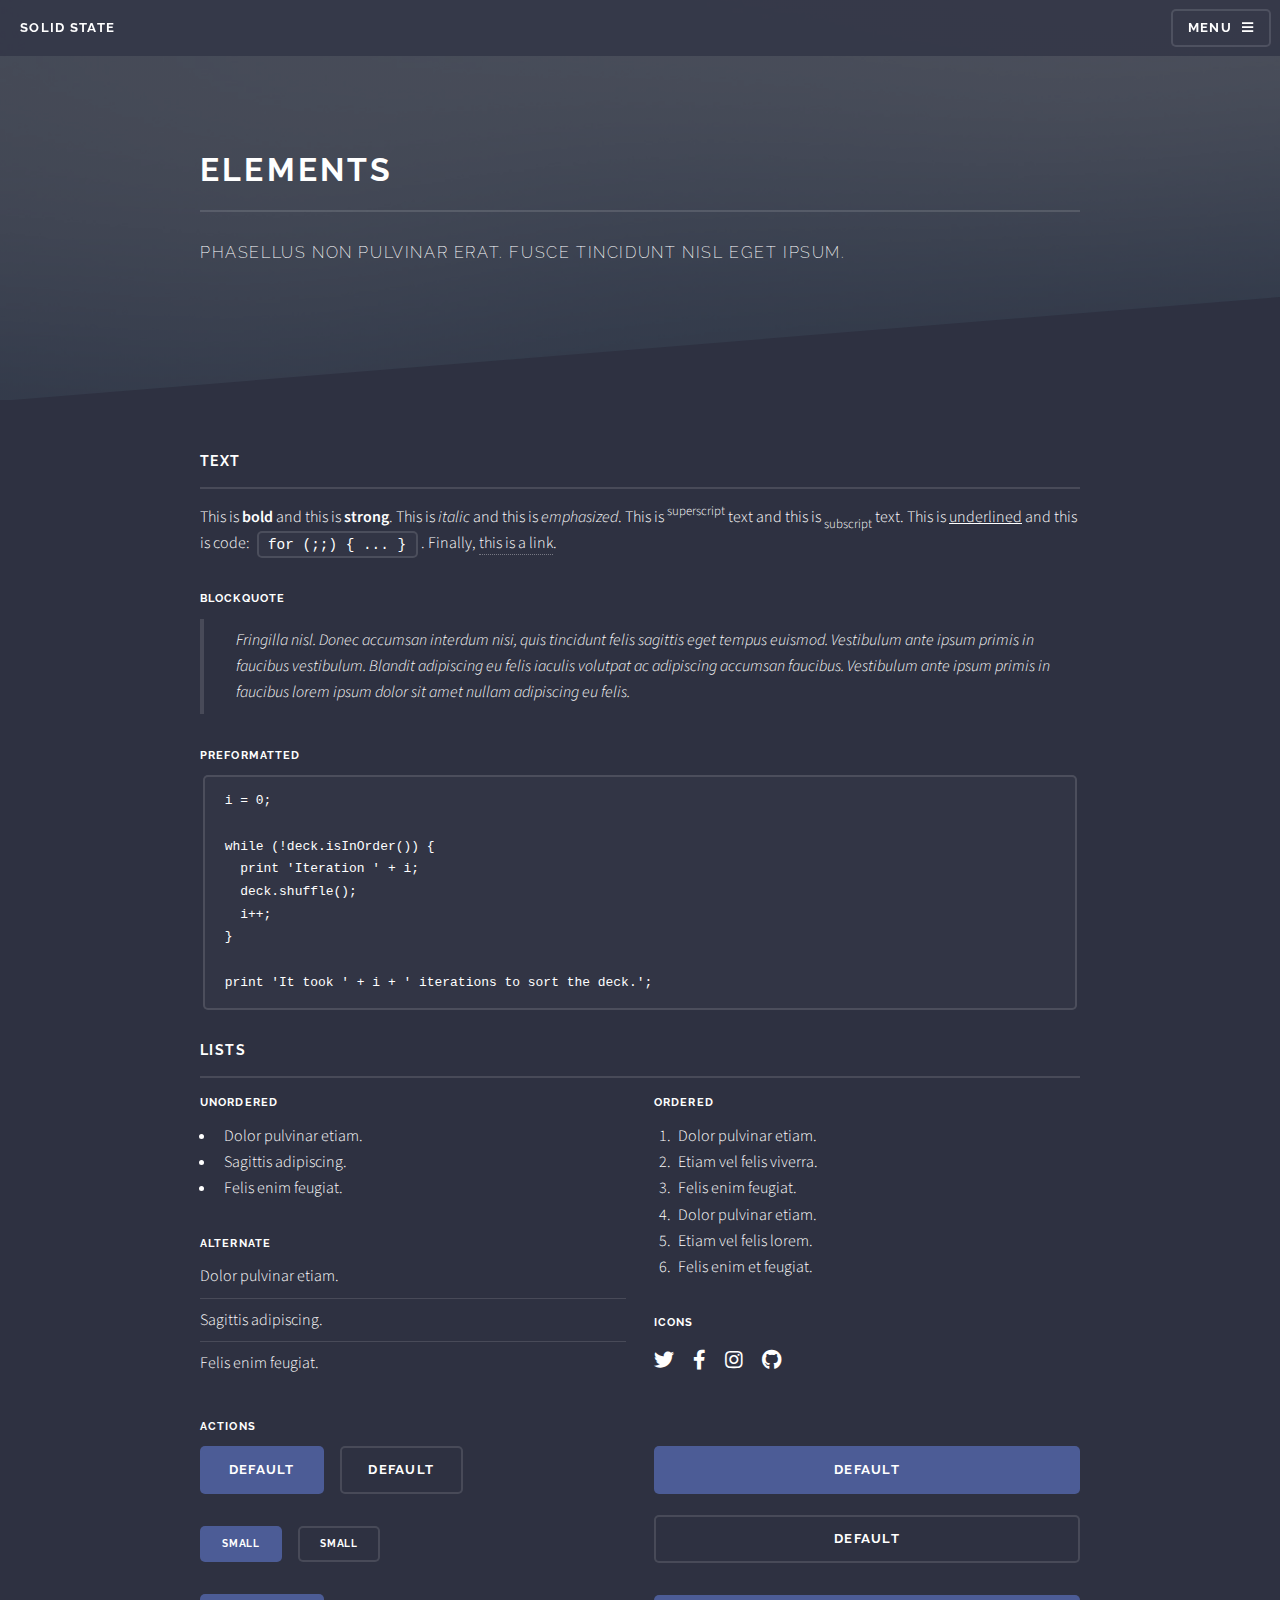
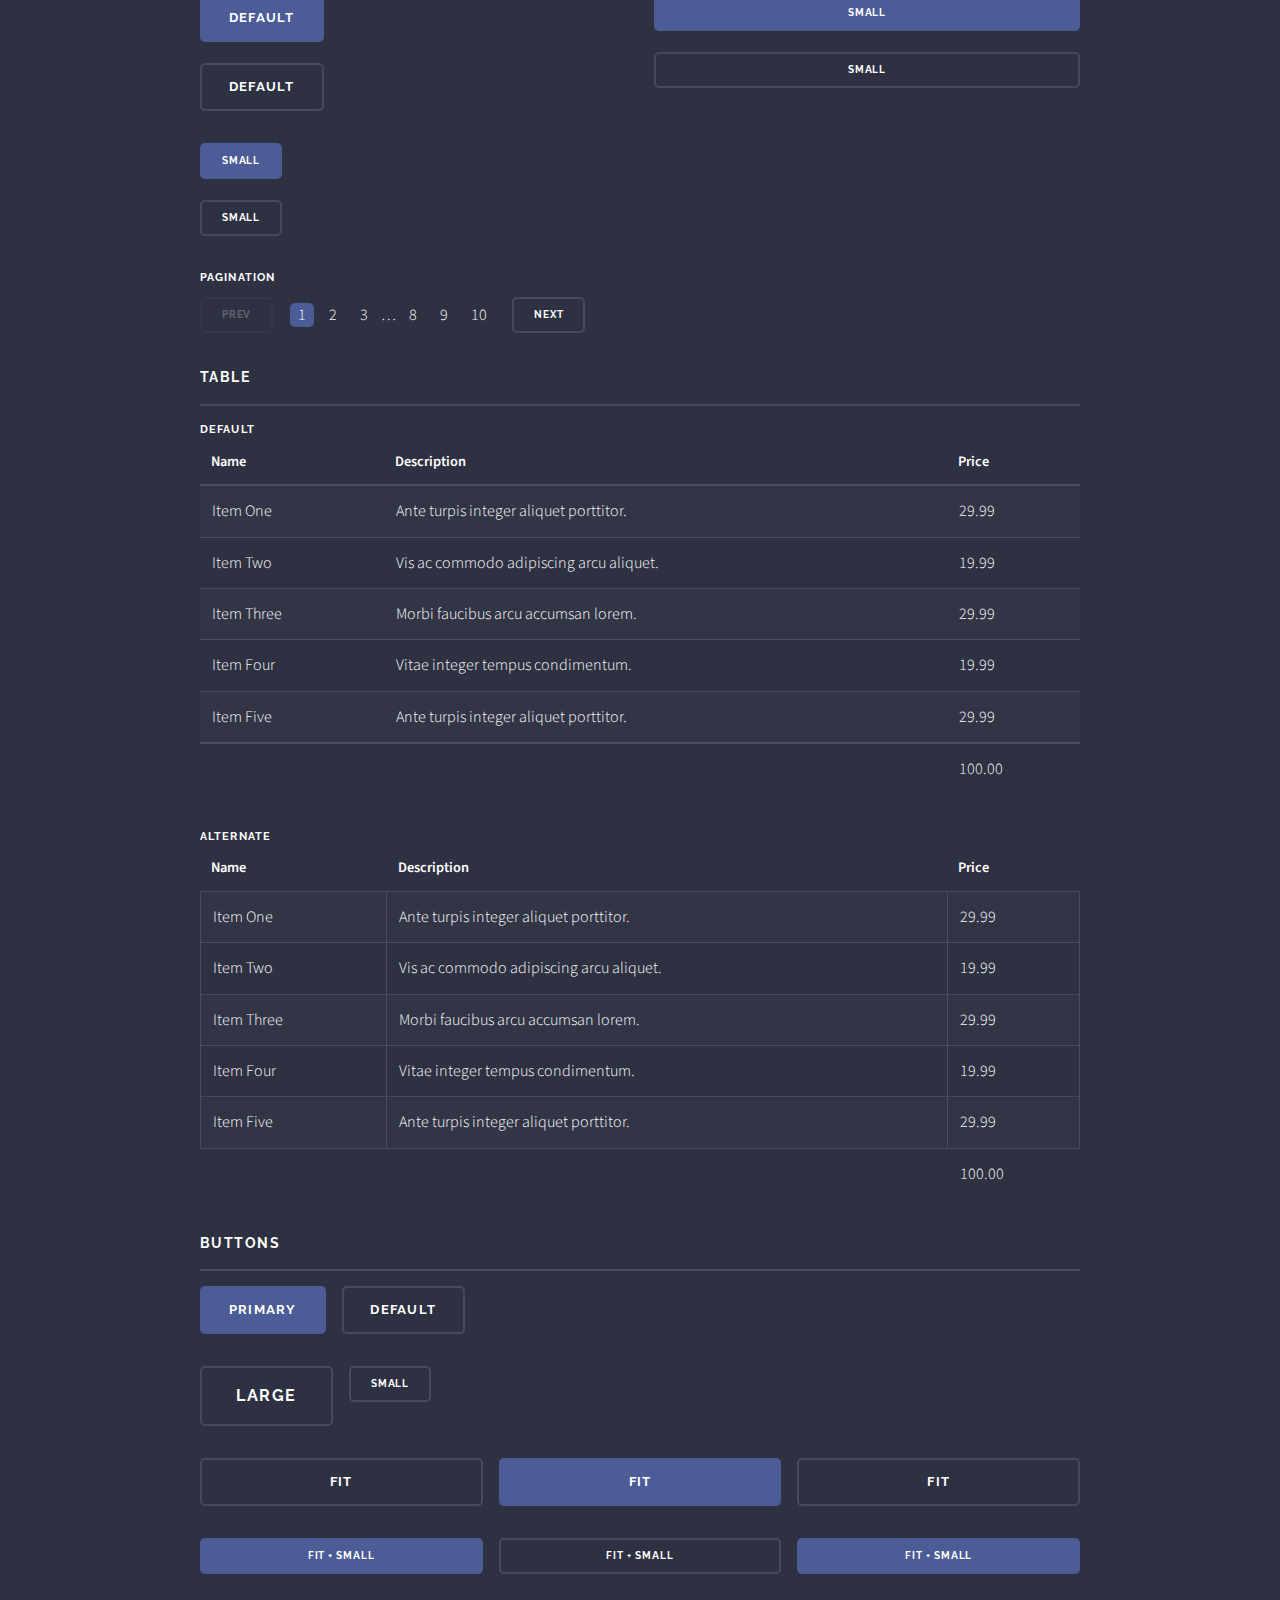
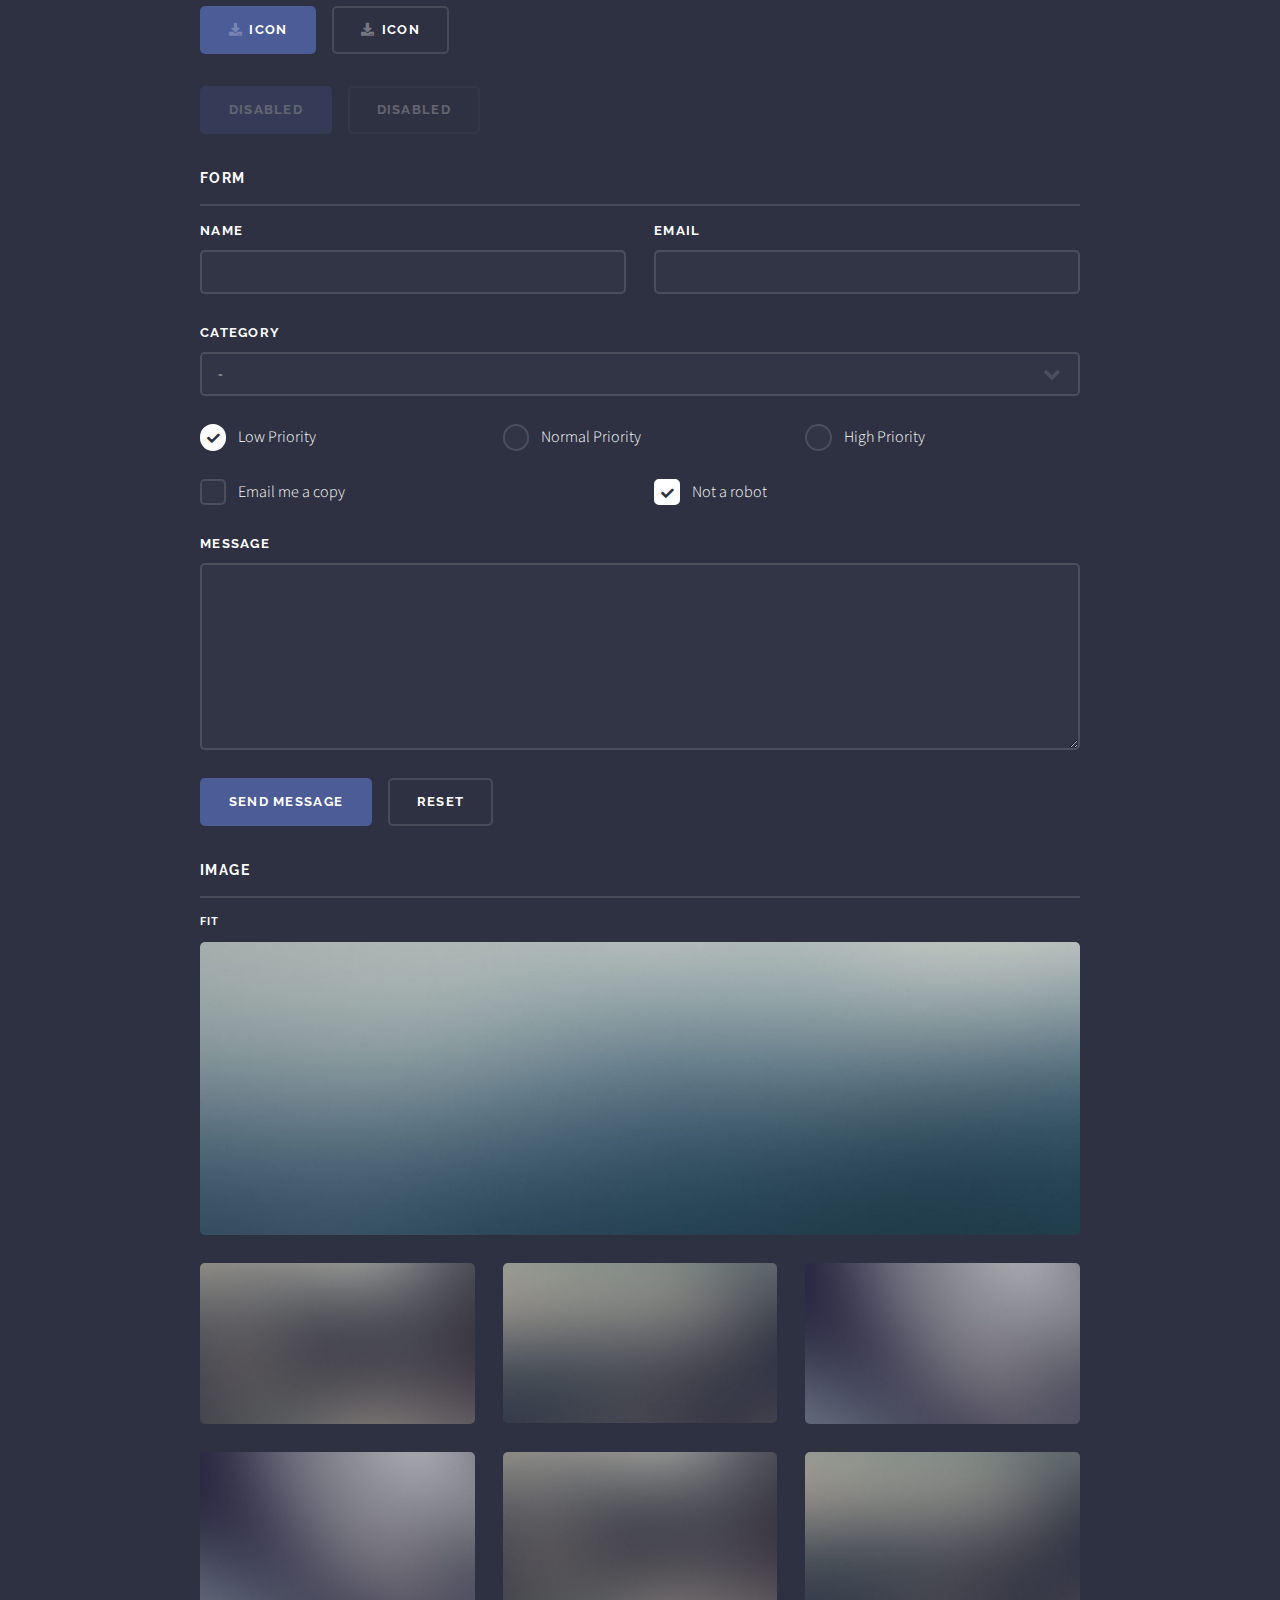
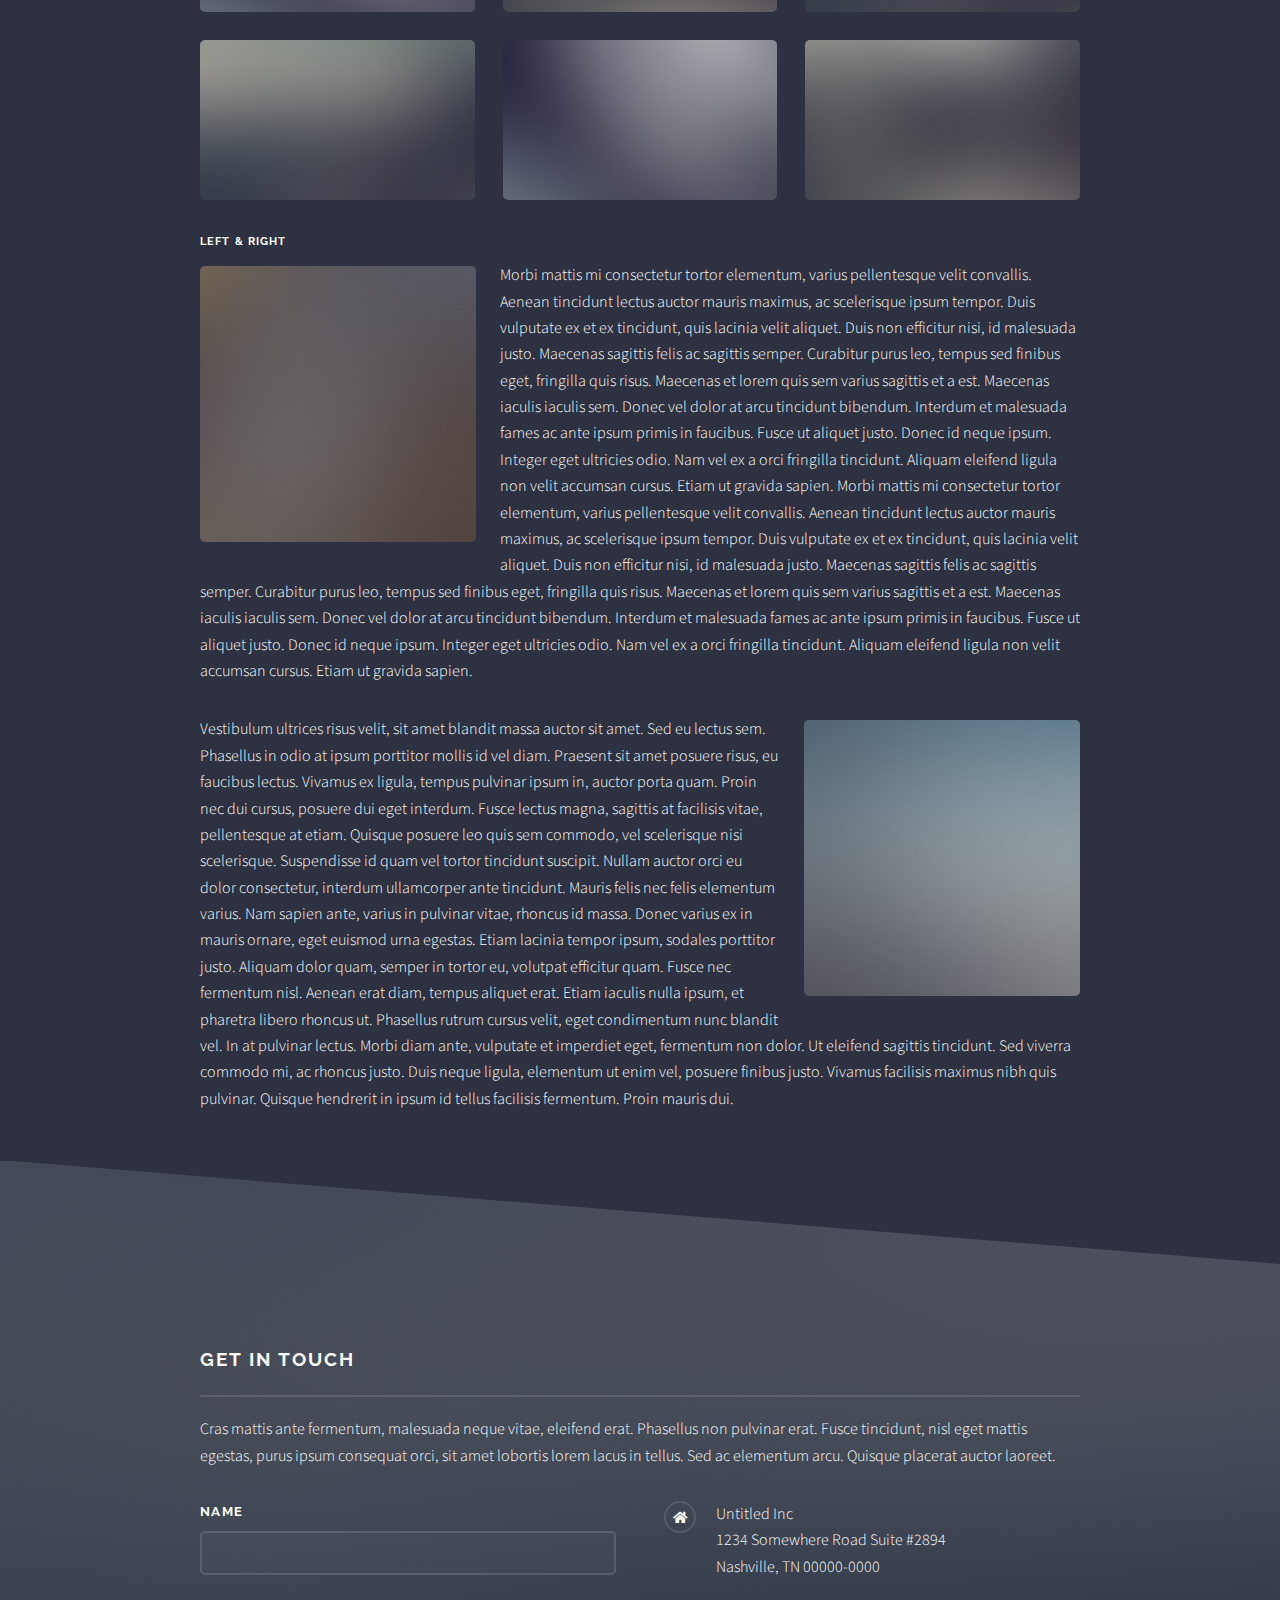
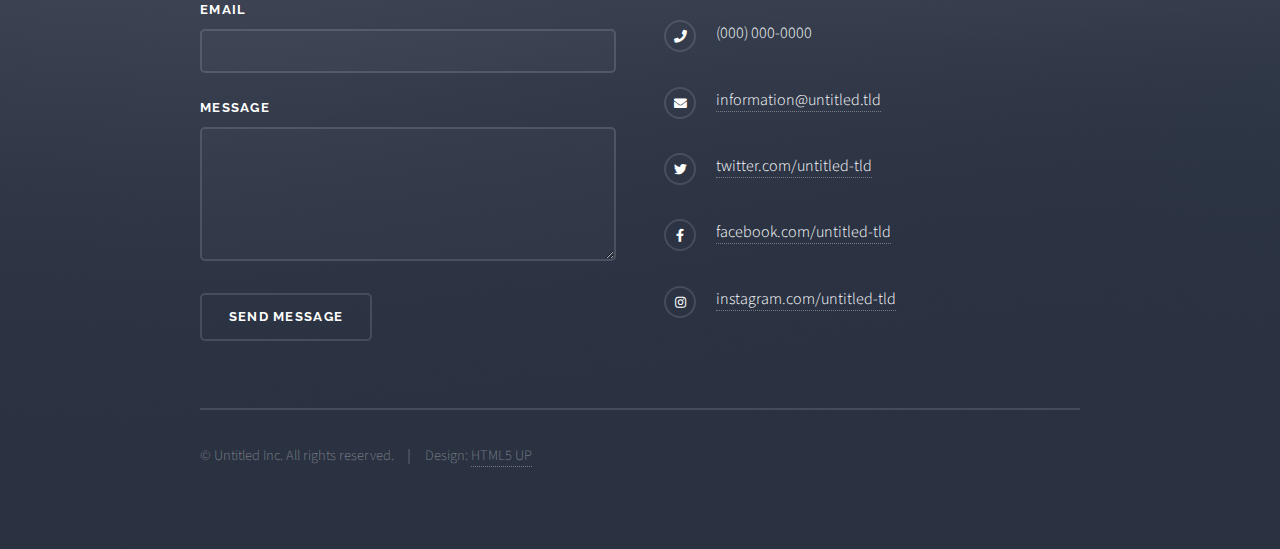
<file: elements.html>
<!DOCTYPE HTML>
<!--
	Solid State by HTML5 UP
	html5up.net | @ajlkn
	Free for personal and commercial use under the CCA 3.0 license (html5up.net/license)
-->
<html>
	<head>
		<title>Elements - Solid State by HTML5 UP</title>
		<meta charset="utf-8" />
		<meta name="viewport" content="width=device-width, initial-scale=1, user-scalable=no" />
		<link rel="stylesheet" href="assets/css/main.css" />
		<noscript><link rel="stylesheet" href="assets/css/noscript.css" /></noscript>
	</head>
	<body class="is-preload">

		<!-- Page Wrapper -->
			<div id="page-wrapper">

				<!-- Header -->
					<header id="header">
						<h1><a href="index.html">Solid State</a></h1>
						<nav>
							<a href="#menu">Menu</a>
						</nav>
					</header>

				<!-- Menu -->
					<nav id="menu">
						<div class="inner">
							<h2>Menu</h2>
							<ul class="links">
								<li><a href="index.html">Home</a></li>
								<li><a href="generic.html">Generic</a></li>
								<li><a href="elements.html">Elements</a></li>
								<li><a href="#">Log In</a></li>
								<li><a href="#">Sign Up</a></li>
							</ul>
							<a href="#" class="close">Close</a>
						</div>
					</nav>

				<!-- Wrapper -->
					<section id="wrapper">
						<header>
							<div class="inner">
								<h2>Elements</h2>
								<p>Phasellus non pulvinar erat. Fusce tincidunt nisl eget ipsum.</p>
							</div>
						</header>

						<!-- Content -->
							<div class="wrapper">
								<div class="inner">

									<section>
										<h3 class="major">Text</h3>
										<p>This is <b>bold</b> and this is <strong>strong</strong>. This is <i>italic</i> and this is <em>emphasized</em>.
										This is <sup>superscript</sup> text and this is <sub>subscript</sub> text.
										This is <u>underlined</u> and this is code: <code>for (;;) { ... }</code>. Finally, <a href="#">this is a link</a>.</p>
										<h4>Blockquote</h4>
										<blockquote>Fringilla nisl. Donec accumsan interdum nisi, quis tincidunt felis sagittis eget tempus euismod. Vestibulum ante ipsum primis in faucibus vestibulum. Blandit adipiscing eu felis iaculis volutpat ac adipiscing accumsan faucibus. Vestibulum ante ipsum primis in faucibus lorem ipsum dolor sit amet nullam adipiscing eu felis.</blockquote>
										<h4>Preformatted</h4>
										<pre><code>i = 0;

while (!deck.isInOrder()) {
  print 'Iteration ' + i;
  deck.shuffle();
  i++;
}

print 'It took ' + i + ' iterations to sort the deck.';</code></pre>
									</section>

									<section>
										<h3 class="major">Lists</h3>
										<div class="row">
											<div class="col-6 col-12-medium">
												<h4>Unordered</h4>
												<ul>
													<li>Dolor pulvinar etiam.</li>
													<li>Sagittis adipiscing.</li>
													<li>Felis enim feugiat.</li>
												</ul>
												<h4>Alternate</h4>
												<ul class="alt">
													<li>Dolor pulvinar etiam.</li>
													<li>Sagittis adipiscing.</li>
													<li>Felis enim feugiat.</li>
												</ul>
											</div>
											<div class="col-6 col-12-medium">
												<h4>Ordered</h4>
												<ol>
													<li>Dolor pulvinar etiam.</li>
													<li>Etiam vel felis viverra.</li>
													<li>Felis enim feugiat.</li>
													<li>Dolor pulvinar etiam.</li>
													<li>Etiam vel felis lorem.</li>
													<li>Felis enim et feugiat.</li>
												</ol>
												<h4>Icons</h4>
												<ul class="icons">
													<li><a href="#" class="icon brands fa-twitter"><span class="label">Twitter</span></a></li>
													<li><a href="#" class="icon brands fa-facebook-f"><span class="label">Facebook</span></a></li>
													<li><a href="#" class="icon brands fa-instagram"><span class="label">Instagram</span></a></li>
													<li><a href="#" class="icon brands fa-github"><span class="label">Github</span></a></li>
												</ul>
											</div>
										</div>
										<h4>Actions</h4>
										<div class="row">
											<div class="col-6 col-12-medium">
												<ul class="actions">
													<li><a href="#" class="button primary">Default</a></li>
													<li><a href="#" class="button">Default</a></li>
												</ul>
												<ul class="actions small">
													<li><a href="#" class="button primary small">Small</a></li>
													<li><a href="#" class="button small">Small</a></li>
												</ul>
												<ul class="actions stacked">
													<li><a href="#" class="button primary">Default</a></li>
													<li><a href="#" class="button">Default</a></li>
												</ul>
												<ul class="actions stacked small">
													<li><a href="#" class="button primary small">Small</a></li>
													<li><a href="#" class="button small">Small</a></li>
												</ul>
											</div>
											<div class="col-6 col-12-medium">
												<ul class="actions stacked">
													<li><a href="#" class="button primary fit">Default</a></li>
													<li><a href="#" class="button fit">Default</a></li>
												</ul>
												<ul class="actions stacked small">
													<li><a href="#" class="button primary small fit">Small</a></li>
													<li><a href="#" class="button small fit">Small</a></li>
												</ul>
											</div>
										</div>
										<h4>Pagination</h4>
										<ul class="pagination">
											<li><span class="button small disabled">Prev</span></li>
											<li><a href="#" class="page active">1</a></li>
											<li><a href="#" class="page">2</a></li>
											<li><a href="#" class="page">3</a></li>
											<li><span>&hellip;</span></li>
											<li><a href="#" class="page">8</a></li>
											<li><a href="#" class="page">9</a></li>
											<li><a href="#" class="page">10</a></li>
											<li><a href="#" class="button small">Next</a></li>
										</ul>
									</section>

									<section>
										<h3 class="major">Table</h3>
										<h4>Default</h4>
										<div class="table-wrapper">
											<table>
												<thead>
													<tr>
														<th>Name</th>
														<th>Description</th>
														<th>Price</th>
													</tr>
												</thead>
												<tbody>
													<tr>
														<td>Item One</td>
														<td>Ante turpis integer aliquet porttitor.</td>
														<td>29.99</td>
													</tr>
													<tr>
														<td>Item Two</td>
														<td>Vis ac commodo adipiscing arcu aliquet.</td>
														<td>19.99</td>
													</tr>
													<tr>
														<td>Item Three</td>
														<td> Morbi faucibus arcu accumsan lorem.</td>
														<td>29.99</td>
													</tr>
													<tr>
														<td>Item Four</td>
														<td>Vitae integer tempus condimentum.</td>
														<td>19.99</td>
													</tr>
													<tr>
														<td>Item Five</td>
														<td>Ante turpis integer aliquet porttitor.</td>
														<td>29.99</td>
													</tr>
												</tbody>
												<tfoot>
													<tr>
														<td colspan="2"></td>
														<td>100.00</td>
													</tr>
												</tfoot>
											</table>
										</div>

										<h4>Alternate</h4>
										<div class="table-wrapper">
											<table class="alt">
												<thead>
													<tr>
														<th>Name</th>
														<th>Description</th>
														<th>Price</th>
													</tr>
												</thead>
												<tbody>
													<tr>
														<td>Item One</td>
														<td>Ante turpis integer aliquet porttitor.</td>
														<td>29.99</td>
													</tr>
													<tr>
														<td>Item Two</td>
														<td>Vis ac commodo adipiscing arcu aliquet.</td>
														<td>19.99</td>
													</tr>
													<tr>
														<td>Item Three</td>
														<td> Morbi faucibus arcu accumsan lorem.</td>
														<td>29.99</td>
													</tr>
													<tr>
														<td>Item Four</td>
														<td>Vitae integer tempus condimentum.</td>
														<td>19.99</td>
													</tr>
													<tr>
														<td>Item Five</td>
														<td>Ante turpis integer aliquet porttitor.</td>
														<td>29.99</td>
													</tr>
												</tbody>
												<tfoot>
													<tr>
														<td colspan="2"></td>
														<td>100.00</td>
													</tr>
												</tfoot>
											</table>
										</div>
									</section>

									<section>
										<h3 class="major">Buttons</h3>
										<ul class="actions">
											<li><a href="#" class="button primary">Primary</a></li>
											<li><a href="#" class="button">Default</a></li>
										</ul>
										<ul class="actions">
											<li><a href="#" class="button large">Large</a></li>
											<li><a href="#" class="button small">Small</a></li>
										</ul>
										<ul class="actions fit">
											<li><a href="#" class="button fit">Fit</a></li>
											<li><a href="#" class="button primary fit">Fit</a></li>
											<li><a href="#" class="button fit">Fit</a></li>
										</ul>
										<ul class="actions fit small">
											<li><a href="#" class="button primary fit small">Fit + Small</a></li>
											<li><a href="#" class="button fit small">Fit + Small</a></li>
											<li><a href="#" class="button primary fit small">Fit + Small</a></li>
										</ul>
										<ul class="actions">
											<li><a href="#" class="button primary icon solid fa-download">Icon</a></li>
											<li><a href="#" class="button icon solid fa-download">Icon</a></li>
										</ul>
										<ul class="actions">
											<li><span class="button primary disabled">Disabled</span></li>
											<li><span class="button disabled">Disabled</span></li>
										</ul>
									</section>

									<section>
										<h3 class="major">Form</h3>
										<form method="post" action="#">
											<div class="row gtr-uniform">
												<div class="col-6 col-12-xsmall">
													<label for="demo-name">Name</label>
													<input type="text" name="demo-name" id="demo-name" value="" />
												</div>
												<div class="col-6 col-12-xsmall">
													<label for="demo-email">Email</label>
													<input type="email" name="demo-email" id="demo-email" value="" />
												</div>
												<div class="col-12">
													<label for="demo-category">Category</label>
													<select name="demo-category" id="demo-category">
														<option value="">-</option>
														<option value="1">Manufacturing</option>
														<option value="1">Shipping</option>
														<option value="1">Administration</option>
														<option value="1">Human Resources</option>
													</select>
												</div>
												<div class="col-4 col-12-small">
													<input type="radio" id="demo-priority-low" name="demo-priority" checked>
													<label for="demo-priority-low">Low Priority</label>
												</div>
												<div class="col-4 col-12-small">
													<input type="radio" id="demo-priority-normal" name="demo-priority">
													<label for="demo-priority-normal">Normal Priority</label>
												</div>
												<div class="col-4 col-12-small">
													<input type="radio" id="demo-priority-high" name="demo-priority">
													<label for="demo-priority-high">High Priority</label>
												</div>
												<div class="col-6 col-12-small">
													<input type="checkbox" id="demo-copy" name="demo-copy">
													<label for="demo-copy">Email me a copy</label>
												</div>
												<div class="col-6 col-12-small">
													<input type="checkbox" id="demo-human" name="demo-human" checked>
													<label for="demo-human">Not a robot</label>
												</div>
												<div class="col-12">
													<label for="demo-message">Message</label>
													<textarea name="demo-message" id="demo-message" rows="6"></textarea>
												</div>
												<div class="col-12">
													<ul class="actions">
														<li><input type="submit" value="Send Message" class="primary" /></li>
														<li><input type="reset" value="Reset" /></li>
													</ul>
												</div>
											</div>
										</form>
									</section>

									<section>
										<h3 class="major">Image</h3>
										<h4>Fit</h4>
										<div class="box alt">
											<div class="row gtr-uniform">
												<div class="col-12"><span class="image fit"><img src="images/pic08.jpg" alt="" /></span></div>
												<div class="col-4"><span class="image fit"><img src="images/pic05.jpg" alt="" /></span></div>
												<div class="col-4"><span class="image fit"><img src="images/pic06.jpg" alt="" /></span></div>
												<div class="col-4"><span class="image fit"><img src="images/pic07.jpg" alt="" /></span></div>
												<div class="col-4"><span class="image fit"><img src="images/pic07.jpg" alt="" /></span></div>
												<div class="col-4"><span class="image fit"><img src="images/pic05.jpg" alt="" /></span></div>
												<div class="col-4"><span class="image fit"><img src="images/pic06.jpg" alt="" /></span></div>
												<div class="col-4"><span class="image fit"><img src="images/pic06.jpg" alt="" /></span></div>
												<div class="col-4"><span class="image fit"><img src="images/pic07.jpg" alt="" /></span></div>
												<div class="col-4"><span class="image fit"><img src="images/pic05.jpg" alt="" /></span></div>
											</div>
										</div>
										<h4>Left &amp; Right</h4>
										<p><span class="image left"><img src="images/pic01.jpg" alt="" /></span>Morbi mattis mi consectetur tortor elementum, varius pellentesque velit convallis. Aenean tincidunt lectus auctor mauris maximus, ac scelerisque ipsum tempor. Duis vulputate ex et ex tincidunt, quis lacinia velit aliquet. Duis non efficitur nisi, id malesuada justo. Maecenas sagittis felis ac sagittis semper. Curabitur purus leo, tempus sed finibus eget, fringilla quis risus. Maecenas et lorem quis sem varius sagittis et a est. Maecenas iaculis iaculis sem. Donec vel dolor at arcu tincidunt bibendum. Interdum et malesuada fames ac ante ipsum primis in faucibus. Fusce ut aliquet justo. Donec id neque ipsum. Integer eget ultricies odio. Nam vel ex a orci fringilla tincidunt. Aliquam eleifend ligula non velit accumsan cursus. Etiam ut gravida sapien. Morbi mattis mi consectetur tortor elementum, varius pellentesque velit convallis. Aenean tincidunt lectus auctor mauris maximus, ac scelerisque ipsum tempor. Duis vulputate ex et ex tincidunt, quis lacinia velit aliquet. Duis non efficitur nisi, id malesuada justo. Maecenas sagittis felis ac sagittis semper. Curabitur purus leo, tempus sed finibus eget, fringilla quis risus. Maecenas et lorem quis sem varius sagittis et a est. Maecenas iaculis iaculis sem. Donec vel dolor at arcu tincidunt bibendum. Interdum et malesuada fames ac ante ipsum primis in faucibus. Fusce ut aliquet justo. Donec id neque ipsum. Integer eget ultricies odio. Nam vel ex a orci fringilla tincidunt. Aliquam eleifend ligula non velit accumsan cursus. Etiam ut gravida sapien.</p>
										<p><span class="image right"><img src="images/pic02.jpg" alt="" /></span>Vestibulum ultrices risus velit, sit amet blandit massa auctor sit amet. Sed eu lectus sem. Phasellus in odio at ipsum porttitor mollis id vel diam. Praesent sit amet posuere risus, eu faucibus lectus. Vivamus ex ligula, tempus pulvinar ipsum in, auctor porta quam. Proin nec dui cursus, posuere dui eget interdum. Fusce lectus magna, sagittis at facilisis vitae, pellentesque at etiam. Quisque posuere leo quis sem commodo, vel scelerisque nisi scelerisque. Suspendisse id quam vel tortor tincidunt suscipit. Nullam auctor orci eu dolor consectetur, interdum ullamcorper ante tincidunt. Mauris felis nec felis elementum varius. Nam sapien ante, varius in pulvinar vitae, rhoncus id massa. Donec varius ex in mauris ornare, eget euismod urna egestas. Etiam lacinia tempor ipsum, sodales porttitor justo. Aliquam dolor quam, semper in tortor eu, volutpat efficitur quam. Fusce nec fermentum nisl. Aenean erat diam, tempus aliquet erat. Etiam iaculis nulla ipsum, et pharetra libero rhoncus ut. Phasellus rutrum cursus velit, eget condimentum nunc blandit vel. In at pulvinar lectus. Morbi diam ante, vulputate et imperdiet eget, fermentum non dolor. Ut eleifend sagittis tincidunt. Sed viverra commodo mi, ac rhoncus justo. Duis neque ligula, elementum ut enim vel, posuere finibus justo. Vivamus facilisis maximus nibh quis pulvinar. Quisque hendrerit in ipsum id tellus facilisis fermentum. Proin mauris dui.</p>
									</section>

								</div>
							</div>

					</section>

				<!-- Footer -->
					<section id="footer">
						<div class="inner">
							<h2 class="major">Get in touch</h2>
							<p>Cras mattis ante fermentum, malesuada neque vitae, eleifend erat. Phasellus non pulvinar erat. Fusce tincidunt, nisl eget mattis egestas, purus ipsum consequat orci, sit amet lobortis lorem lacus in tellus. Sed ac elementum arcu. Quisque placerat auctor laoreet.</p>
							<form method="post" action="#">
								<div class="fields">
									<div class="field">
										<label for="name">Name</label>
										<input type="text" name="name" id="name" />
									</div>
									<div class="field">
										<label for="email">Email</label>
										<input type="email" name="email" id="email" />
									</div>
									<div class="field">
										<label for="message">Message</label>
										<textarea name="message" id="message" rows="4"></textarea>
									</div>
								</div>
								<ul class="actions">
									<li><input type="submit" value="Send Message" /></li>
								</ul>
							</form>
							<ul class="contact">
								<li class="icon solid fa-home">
									Untitled Inc<br />
									1234 Somewhere Road Suite #2894<br />
									Nashville, TN 00000-0000
								</li>
								<li class="icon solid fa-phone">(000) 000-0000</li>
								<li class="icon solid fa-envelope"><a href="#">information@untitled.tld</a></li>
								<li class="icon brands fa-twitter"><a href="#">twitter.com/untitled-tld</a></li>
								<li class="icon brands fa-facebook-f"><a href="#">facebook.com/untitled-tld</a></li>
								<li class="icon brands fa-instagram"><a href="#">instagram.com/untitled-tld</a></li>
							</ul>
							<ul class="copyright">
								<li>&copy; Untitled Inc. All rights reserved.</li><li>Design: <a href="http://html5up.net">HTML5 UP</a></li>
							</ul>
						</div>
					</section>

			</div>

		<!-- Scripts -->
			<script src="assets/js/jquery.min.js"></script>
			<script src="assets/js/jquery.scrollex.min.js"></script>
			<script src="assets/js/browser.min.js"></script>
			<script src="assets/js/breakpoints.min.js"></script>
			<script src="assets/js/util.js"></script>
			<script src="assets/js/main.js"></script>

	</body>
</html>
</file>
<file: assets/css/noscript.css>
/*
	Solid State by HTML5 UP
	html5up.net | @ajlkn
	Free for personal and commercial use under the CCA 3.0 license (html5up.net/license)
*/

/* Banner */

	body.is-preload #banner .logo {
		-moz-transform: none;
		-webkit-transform: none;
		-ms-transform: none;
		transform: none;
		opacity: 1;
	}

	body.is-preload #banner h2 {
		opacity: 1;
		-moz-transform: none;
		-webkit-transform: none;
		-ms-transform: none;
		transform: none;
		-moz-filter: none;
		-webkit-filter: none;
		-ms-filter: none;
		filter: none;
	}

	body.is-preload #banner p {
		opacity: 01;
		-moz-transform: none;
		-webkit-transform: none;
		-ms-transform: none;
		transform: none;
		-moz-filter: none;
		-webkit-filter: none;
		-ms-filter: none;
		filter: none;
	}
</file>
<file: assets/css/main.css>
@import url(fontawesome-all.min.css);
@import url("https://fonts.googleapis.com/css?family=Raleway:200,700|Source+Sans+Pro:300,600,300italic,600italic");

/*
	Solid State by HTML5 UP
	html5up.net | @ajlkn
	Free for personal and commercial use under the CCA 3.0 license (html5up.net/license)
*/

html, body, div, span, applet, object,
iframe, h1, h2, h3, h4, h5, h6, p, blockquote,
pre, a, abbr, acronym, address, big, cite,
code, del, dfn, em, img, ins, kbd, q, s, samp,
small, strike, strong, sub, sup, tt, var, b,
u, i, center, dl, dt, dd, ol, ul, li, fieldset,
form, label, legend, table, caption, tbody,
tfoot, thead, tr, th, td, article, aside,
canvas, details, embed, figure, figcaption,
footer, header, hgroup, menu, nav, output, ruby,
section, summary, time, mark, audio, video {
	margin: 0;
	padding: 0;
	border: 0;
	font-size: 100%;
	font: inherit;
	vertical-align: baseline;}

article, aside, details, figcaption, figure,
footer, header, hgroup, menu, nav, section {
	display: block;}

body {
	line-height: 1;
}

ol, ul {
	list-style: none;
}

blockquote, q {
	quotes: none;
}

	blockquote:before, blockquote:after, q:before, q:after {
		content: '';
		content: none;
	}

table {
	border-collapse: collapse;
	border-spacing: 0;
}

body {
	-webkit-text-size-adjust: none;
}

mark {
	background-color: transparent;
	color: inherit;
}

input::-moz-focus-inner {
	border: 0;
	padding: 0;
}

input, select, textarea {
	-moz-appearance: none;
	-webkit-appearance: none;
	-ms-appearance: none;
	appearance: none;
}

/* Basic */

	@-ms-viewport {
		width: device-width;
	}

	body {
		-ms-overflow-style: scrollbar;
	}

	@media screen and (max-width: 480px) {

		html, body {
			min-width: 320px;
		}

	}

	html {
		box-sizing: border-box;
	}

	*, *:before, *:after {
		box-sizing: inherit;
	}

	body {
		background-color: #2e3141;
		background-image: linear-gradient(to top, rgba(46, 49, 65, 0.8), rgba(46, 49, 65, 0.8)), url("../../images/bg.jpg");
		background-size: auto,
 cover;
		background-attachment: fixed,
 fixed;
		background-position: center,
 center;
	}

		body.is-preload *, body.is-preload *:before, body.is-preload *:after {
			-moz-animation: none !important;
			-webkit-animation: none !important;
			-ms-animation: none !important;
			animation: none !important;
			-moz-transition: none !important;
			-webkit-transition: none !important;
			-ms-transition: none !important;
			transition: none !important;
		}

/* Type */

	body, input, select, textarea {
		color: #ffffff;
		font-family: "Source Sans Pro", Helvetica, sans-serif;
		font-size: 16.5pt;
		font-weight: 300;
		line-height: 1.65;
	}

		@media screen and (max-width: 1680px) {

			body, input, select, textarea {
				font-size: 13pt;
			}

		}

		@media screen and (max-width: 1280px) {

			body, input, select, textarea {
				font-size: 12pt;
			}

		}

		@media screen and (max-width: 980px) {

			body, input, select, textarea {
				font-size: 12pt;
			}

		}

		@media screen and (max-width: 736px) {

			body, input, select, textarea {
				font-size: 12pt;
			}

		}

		@media screen and (max-width: 480px) {

			body, input, select, textarea {
				font-size: 12pt;
			}

		}

	a {
		-moz-transition: color 0.2s ease-in-out, border-bottom-color 0.2s ease-in-out;
		-webkit-transition: color 0.2s ease-in-out, border-bottom-color 0.2s ease-in-out;
		-ms-transition: color 0.2s ease-in-out, border-bottom-color 0.2s ease-in-out;
		transition: color 0.2s ease-in-out, border-bottom-color 0.2s ease-in-out;
		border-bottom: dotted 1px rgba(255, 255, 255, 0.35);
		color: #ffffff;
		text-decoration: none;
	}

		a:hover {
			border-bottom-color: transparent;
			color: #ffffff !important;
		}

		a.special:not(.button) {
			text-decoration: none;
			border-bottom: 0;
			display: block;
			font-family: Raleway, Helvetica, sans-serif;
			font-size: 0.8em;
			font-weight: 700;
			letter-spacing: 0.1em;
			margin: 0 0 2em 0;
			text-transform: uppercase;
		}

			a.special:not(.button):before {
				-moz-osx-font-smoothing: grayscale;
				-webkit-font-smoothing: antialiased;
				display: inline-block;
				font-style: normal;
				font-variant: normal;
				text-rendering: auto;
				line-height: 1;
				text-transform: none !important;
				font-family: 'Font Awesome 5 Free';
				font-weight: 900;
			}

			a.special:not(.button):before {
				-moz-transition: background-color 0.2s ease-in-out;
				-webkit-transition: background-color 0.2s ease-in-out;
				-ms-transition: background-color 0.2s ease-in-out;
				transition: background-color 0.2s ease-in-out;
				border-radius: 100%;
				border: solid 2px rgba(255, 255, 255, 0.125);
				content: '\f105';
				display: inline-block;
				font-size: 1.25em;
				height: 2em;
				line-height: 1.75em;
				margin-right: 0.85em;
				text-align: center;
				text-indent: 0.15em;
				vertical-align: middle;
				width: 2em;
			}

			a.special:not(.button):hover:before {
				background-color: rgba(255, 255, 255, 0.025);
			}

			a.special:not(.button):active:before {
				background-color: rgba(255, 255, 255, 0.075);
			}

	strong, b {
		color: #ffffff;
		font-weight: 600;
	}

	em, i {
		font-style: italic;
	}

	p {
		margin: 0 0 2em 0;
	}

	h1, h2, h3, h4, h5, h6 {
		color: #ffffff;
		font-family: Raleway, Helvetica, sans-serif;
		font-weight: 700;
		letter-spacing: 0.1em;
		margin: 0 0 1em 0;
		text-transform: uppercase;
	}

		h1 a, h2 a, h3 a, h4 a, h5 a, h6 a {
			color: inherit;
			text-decoration: none;
			border-bottom: 0;
		}

		h1 span, h2 span, h3 span, h4 span, h5 span, h6 span {
			font-weight: 200;
		}

		h1.major, h2.major, h3.major, h4.major, h5.major, h6.major {
			padding-bottom: 1em;
			border-bottom: solid 2px rgba(255, 255, 255, 0.125);
		}

	h2 {
		font-size: 1.2em;
	}

	h3 {
		font-size: 0.9em;
	}

	h4 {
		font-size: 0.7em;
	}

	h5 {
		font-size: 0.7em;
	}

	h6 {
		font-size: 0.7em;
	}

	@media screen and (max-width: 736px) {

		h2 {
			font-size: 1em;
		}

		h3 {
			font-size: 0.8em;
		}

	}

	sub {
		font-size: 0.8em;
		position: relative;
		top: 0.5em;
	}

	sup {
		font-size: 0.8em;
		position: relative;
		top: -0.5em;
	}

	blockquote {
		border-left: solid 4px rgba(255, 255, 255, 0.125);
		font-style: italic;
		margin: 0 0 2em 0;
		padding: 0.5em 0 0.5em 2em;
	}

	code {
		background: rgba(255, 255, 255, 0.025);
		border-radius: 5px;
		border: solid 2px rgba(255, 255, 255, 0.125);
		font-family: "Courier New", monospace;
		font-size: 0.9em;
		margin: 0 0.25em;
		padding: 0.25em 0.65em;
	}

	pre {
		-webkit-overflow-scrolling: touch;
		font-family: "Courier New", monospace;
		font-size: 0.9em;
		margin: 0 0 2em 0;
	}

		pre code {
			display: block;
			line-height: 1.75em;
			padding: 1em 1.5em;
			overflow-x: auto;
		}

	hr {
		border: 0;
		border-bottom: solid 2px rgba(255, 255, 255, 0.125);
		margin: 2.5em 0;
	}

		hr.major {
			margin: 4em 0;
		}

	.align-left {
		text-align: left;
	}

	.align-center {
		text-align: center;
	}

	.align-right {
		text-align: right;
	}

/* Row */

	.row {
		display: flex;
		flex-wrap: wrap;
		box-sizing: border-box;
		align-items: stretch;
	}

		.row > * {
			box-sizing: border-box;
		}

		.row.gtr-uniform > * > :last-child {
			margin-bottom: 0;
		}

		.row.aln-left {
			justify-content: flex-start;
		}

		.row.aln-center {
			justify-content: center;
		}

		.row.aln-right {
			justify-content: flex-end;
		}

		.row.aln-top {
			align-items: flex-start;
		}

		.row.aln-middle {
			align-items: center;
		}

		.row.aln-bottom {
			align-items: flex-end;
		}

		.row > .imp {
			order: -1;
		}

		.row > .col-1 {
			width: 8.33333%;
		}

		.row > .off-1 {
			margin-left: 8.33333%;
		}

		.row > .col-2 {
			width: 16.66667%;
		}

		.row > .off-2 {
			margin-left: 16.66667%;
		}

		.row > .col-3 {
			width: 25%;
		}

		.row > .off-3 {
			margin-left: 25%;
		}

		.row > .col-4 {
			width: 33.33333%;
		}

		.row > .off-4 {
			margin-left: 33.33333%;
		}

		.row > .col-5 {
			width: 41.66667%;
		}

		.row > .off-5 {
			margin-left: 41.66667%;
		}

		.row > .col-6 {
			width: 50%;
		}

		.row > .off-6 {
			margin-left: 50%;
		}

		.row > .col-7 {
			width: 58.33333%;
		}

		.row > .off-7 {
			margin-left: 58.33333%;
		}

		.row > .col-8 {
			width: 66.66667%;
		}

		.row > .off-8 {
			margin-left: 66.66667%;
		}

		.row > .col-9 {
			width: 75%;
		}

		.row > .off-9 {
			margin-left: 75%;
		}

		.row > .col-10 {
			width: 83.33333%;
		}

		.row > .off-10 {
			margin-left: 83.33333%;
		}

		.row > .col-11 {
			width: 91.66667%;
		}

		.row > .off-11 {
			margin-left: 91.66667%;
		}

		.row > .col-12 {
			width: 100%;
		}

		.row > .off-12 {
			margin-left: 100%;
		}

		.row.gtr-0 {
			margin-top: 0;
			margin-left: 0em;
		}

			.row.gtr-0 > * {
				padding: 0 0 0 0em;
			}

			.row.gtr-0.gtr-uniform {
				margin-top: 0em;
			}

				.row.gtr-0.gtr-uniform > * {
					padding-top: 0em;
				}

		.row.gtr-25 {
			margin-top: 0;
			margin-left: -0.4375em;
		}

			.row.gtr-25 > * {
				padding: 0 0 0 0.4375em;
			}

			.row.gtr-25.gtr-uniform {
				margin-top: -0.4375em;
			}

				.row.gtr-25.gtr-uniform > * {
					padding-top: 0.4375em;
				}

		.row.gtr-50 {
			margin-top: 0;
			margin-left: -0.875em;
		}

			.row.gtr-50 > * {
				padding: 0 0 0 0.875em;
			}

			.row.gtr-50.gtr-uniform {
				margin-top: -0.875em;
			}

				.row.gtr-50.gtr-uniform > * {
					padding-top: 0.875em;
				}

		.row {
			margin-top: 0;
			margin-left: -1.75em;
		}

			.row > * {
				padding: 0 0 0 1.75em;
			}

			.row.gtr-uniform {
				margin-top: -1.75em;
			}

				.row.gtr-uniform > * {
					padding-top: 1.75em;
				}

		.row.gtr-150 {
			margin-top: 0;
			margin-left: -2.625em;
		}

			.row.gtr-150 > * {
				padding: 0 0 0 2.625em;
			}

			.row.gtr-150.gtr-uniform {
				margin-top: -2.625em;
			}

				.row.gtr-150.gtr-uniform > * {
					padding-top: 2.625em;
				}

		.row.gtr-200 {
			margin-top: 0;
			margin-left: -3.5em;
		}

			.row.gtr-200 > * {
				padding: 0 0 0 3.5em;
			}

			.row.gtr-200.gtr-uniform {
				margin-top: -3.5em;
			}

				.row.gtr-200.gtr-uniform > * {
					padding-top: 3.5em;
				}

		@media screen and (max-width: 1680px) {

			.row {
				display: flex;
				flex-wrap: wrap;
				box-sizing: border-box;
				align-items: stretch;
			}

				.row > * {
					box-sizing: border-box;
				}

				.row.gtr-uniform > * > :last-child {
					margin-bottom: 0;
				}

				.row.aln-left {
					justify-content: flex-start;
				}

				.row.aln-center {
					justify-content: center;
				}

				.row.aln-right {
					justify-content: flex-end;
				}

				.row.aln-top {
					align-items: flex-start;
				}

				.row.aln-middle {
					align-items: center;
				}

				.row.aln-bottom {
					align-items: flex-end;
				}

				.row > .imp-xlarge {
					order: -1;
				}

				.row > .col-1-xlarge {
					width: 8.33333%;
				}

				.row > .off-1-xlarge {
					margin-left: 8.33333%;
				}

				.row > .col-2-xlarge {
					width: 16.66667%;
				}

				.row > .off-2-xlarge {
					margin-left: 16.66667%;
				}

				.row > .col-3-xlarge {
					width: 25%;
				}

				.row > .off-3-xlarge {
					margin-left: 25%;
				}

				.row > .col-4-xlarge {
					width: 33.33333%;
				}

				.row > .off-4-xlarge {
					margin-left: 33.33333%;
				}

				.row > .col-5-xlarge {
					width: 41.66667%;
				}

				.row > .off-5-xlarge {
					margin-left: 41.66667%;
				}

				.row > .col-6-xlarge {
					width: 50%;
				}

				.row > .off-6-xlarge {
					margin-left: 50%;
				}

				.row > .col-7-xlarge {
					width: 58.33333%;
				}

				.row > .off-7-xlarge {
					margin-left: 58.33333%;
				}

				.row > .col-8-xlarge {
					width: 66.66667%;
				}

				.row > .off-8-xlarge {
					margin-left: 66.66667%;
				}

				.row > .col-9-xlarge {
					width: 75%;
				}

				.row > .off-9-xlarge {
					margin-left: 75%;
				}

				.row > .col-10-xlarge {
					width: 83.33333%;
				}

				.row > .off-10-xlarge {
					margin-left: 83.33333%;
				}

				.row > .col-11-xlarge {
					width: 91.66667%;
				}

				.row > .off-11-xlarge {
					margin-left: 91.66667%;
				}

				.row > .col-12-xlarge {
					width: 100%;
				}

				.row > .off-12-xlarge {
					margin-left: 100%;
				}

				.row.gtr-0 {
					margin-top: 0;
					margin-left: 0em;
				}

					.row.gtr-0 > * {
						padding: 0 0 0 0em;
					}

					.row.gtr-0.gtr-uniform {
						margin-top: 0em;
					}

						.row.gtr-0.gtr-uniform > * {
							padding-top: 0em;
						}

				.row.gtr-25 {
					margin-top: 0;
					margin-left: -0.4375em;
				}

					.row.gtr-25 > * {
						padding: 0 0 0 0.4375em;
					}

					.row.gtr-25.gtr-uniform {
						margin-top: -0.4375em;
					}

						.row.gtr-25.gtr-uniform > * {
							padding-top: 0.4375em;
						}

				.row.gtr-50 {
					margin-top: 0;
					margin-left: -0.875em;
				}

					.row.gtr-50 > * {
						padding: 0 0 0 0.875em;
					}

					.row.gtr-50.gtr-uniform {
						margin-top: -0.875em;
					}

						.row.gtr-50.gtr-uniform > * {
							padding-top: 0.875em;
						}

				.row {
					margin-top: 0;
					margin-left: -1.75em;
				}

					.row > * {
						padding: 0 0 0 1.75em;
					}

					.row.gtr-uniform {
						margin-top: -1.75em;
					}

						.row.gtr-uniform > * {
							padding-top: 1.75em;
						}

				.row.gtr-150 {
					margin-top: 0;
					margin-left: -2.625em;
				}

					.row.gtr-150 > * {
						padding: 0 0 0 2.625em;
					}

					.row.gtr-150.gtr-uniform {
						margin-top: -2.625em;
					}

						.row.gtr-150.gtr-uniform > * {
							padding-top: 2.625em;
						}

				.row.gtr-200 {
					margin-top: 0;
					margin-left: -3.5em;
				}

					.row.gtr-200 > * {
						padding: 0 0 0 3.5em;
					}

					.row.gtr-200.gtr-uniform {
						margin-top: -3.5em;
					}

						.row.gtr-200.gtr-uniform > * {
							padding-top: 3.5em;
						}

		}

		@media screen and (max-width: 1280px) {

			.row {
				display: flex;
				flex-wrap: wrap;
				box-sizing: border-box;
				align-items: stretch;
			}

				.row > * {
					box-sizing: border-box;
				}

				.row.gtr-uniform > * > :last-child {
					margin-bottom: 0;
				}

				.row.aln-left {
					justify-content: flex-start;
				}

				.row.aln-center {
					justify-content: center;
				}

				.row.aln-right {
					justify-content: flex-end;
				}

				.row.aln-top {
					align-items: flex-start;
				}

				.row.aln-middle {
					align-items: center;
				}

				.row.aln-bottom {
					align-items: flex-end;
				}

				.row > .imp-large {
					order: -1;
				}

				.row > .col-1-large {
					width: 8.33333%;
				}

				.row > .off-1-large {
					margin-left: 8.33333%;
				}

				.row > .col-2-large {
					width: 16.66667%;
				}

				.row > .off-2-large {
					margin-left: 16.66667%;
				}

				.row > .col-3-large {
					width: 25%;
				}

				.row > .off-3-large {
					margin-left: 25%;
				}

				.row > .col-4-large {
					width: 33.33333%;
				}

				.row > .off-4-large {
					margin-left: 33.33333%;
				}

				.row > .col-5-large {
					width: 41.66667%;
				}

				.row > .off-5-large {
					margin-left: 41.66667%;
				}

				.row > .col-6-large {
					width: 50%;
				}

				.row > .off-6-large {
					margin-left: 50%;
				}

				.row > .col-7-large {
					width: 58.33333%;
				}

				.row > .off-7-large {
					margin-left: 58.33333%;
				}

				.row > .col-8-large {
					width: 66.66667%;
				}

				.row > .off-8-large {
					margin-left: 66.66667%;
				}

				.row > .col-9-large {
					width: 75%;
				}

				.row > .off-9-large {
					margin-left: 75%;
				}

				.row > .col-10-large {
					width: 83.33333%;
				}

				.row > .off-10-large {
					margin-left: 83.33333%;
				}

				.row > .col-11-large {
					width: 91.66667%;
				}

				.row > .off-11-large {
					margin-left: 91.66667%;
				}

				.row > .col-12-large {
					width: 100%;
				}

				.row > .off-12-large {
					margin-left: 100%;
				}

				.row.gtr-0 {
					margin-top: 0;
					margin-left: 0em;
				}

					.row.gtr-0 > * {
						padding: 0 0 0 0em;
					}

					.row.gtr-0.gtr-uniform {
						margin-top: 0em;
					}

						.row.gtr-0.gtr-uniform > * {
							padding-top: 0em;
						}

				.row.gtr-25 {
					margin-top: 0;
					margin-left: -0.4375em;
				}

					.row.gtr-25 > * {
						padding: 0 0 0 0.4375em;
					}

					.row.gtr-25.gtr-uniform {
						margin-top: -0.4375em;
					}

						.row.gtr-25.gtr-uniform > * {
							padding-top: 0.4375em;
						}

				.row.gtr-50 {
					margin-top: 0;
					margin-left: -0.875em;
				}

					.row.gtr-50 > * {
						padding: 0 0 0 0.875em;
					}

					.row.gtr-50.gtr-uniform {
						margin-top: -0.875em;
					}

						.row.gtr-50.gtr-uniform > * {
							padding-top: 0.875em;
						}

				.row {
					margin-top: 0;
					margin-left: -1.75em;
				}

					.row > * {
						padding: 0 0 0 1.75em;
					}

					.row.gtr-uniform {
						margin-top: -1.75em;
					}

						.row.gtr-uniform > * {
							padding-top: 1.75em;
						}

				.row.gtr-150 {
					margin-top: 0;
					margin-left: -2.625em;
				}

					.row.gtr-150 > * {
						padding: 0 0 0 2.625em;
					}

					.row.gtr-150.gtr-uniform {
						margin-top: -2.625em;
					}

						.row.gtr-150.gtr-uniform > * {
							padding-top: 2.625em;
						}

				.row.gtr-200 {
					margin-top: 0;
					margin-left: -3.5em;
				}

					.row.gtr-200 > * {
						padding: 0 0 0 3.5em;
					}

					.row.gtr-200.gtr-uniform {
						margin-top: -3.5em;
					}

						.row.gtr-200.gtr-uniform > * {
							padding-top: 3.5em;
						}

		}

		@media screen and (max-width: 980px) {

			.row {
				display: flex;
				flex-wrap: wrap;
				box-sizing: border-box;
				align-items: stretch;
			}

				.row > * {
					box-sizing: border-box;
				}

				.row.gtr-uniform > * > :last-child {
					margin-bottom: 0;
				}

				.row.aln-left {
					justify-content: flex-start;
				}

				.row.aln-center {
					justify-content: center;
				}

				.row.aln-right {
					justify-content: flex-end;
				}

				.row.aln-top {
					align-items: flex-start;
				}

				.row.aln-middle {
					align-items: center;
				}

				.row.aln-bottom {
					align-items: flex-end;
				}

				.row > .imp-medium {
					order: -1;
				}

				.row > .col-1-medium {
					width: 8.33333%;
				}

				.row > .off-1-medium {
					margin-left: 8.33333%;
				}

				.row > .col-2-medium {
					width: 16.66667%;
				}

				.row > .off-2-medium {
					margin-left: 16.66667%;
				}

				.row > .col-3-medium {
					width: 25%;
				}

				.row > .off-3-medium {
					margin-left: 25%;
				}

				.row > .col-4-medium {
					width: 33.33333%;
				}

				.row > .off-4-medium {
					margin-left: 33.33333%;
				}

				.row > .col-5-medium {
					width: 41.66667%;
				}

				.row > .off-5-medium {
					margin-left: 41.66667%;
				}

				.row > .col-6-medium {
					width: 50%;
				}

				.row > .off-6-medium {
					margin-left: 50%;
				}

				.row > .col-7-medium {
					width: 58.33333%;
				}

				.row > .off-7-medium {
					margin-left: 58.33333%;
				}

				.row > .col-8-medium {
					width: 66.66667%;
				}

				.row > .off-8-medium {
					margin-left: 66.66667%;
				}

				.row > .col-9-medium {
					width: 75%;
				}

				.row > .off-9-medium {
					margin-left: 75%;
				}

				.row > .col-10-medium {
					width: 83.33333%;
				}

				.row > .off-10-medium {
					margin-left: 83.33333%;
				}

				.row > .col-11-medium {
					width: 91.66667%;
				}

				.row > .off-11-medium {
					margin-left: 91.66667%;
				}

				.row > .col-12-medium {
					width: 100%;
				}

				.row > .off-12-medium {
					margin-left: 100%;
				}

				.row.gtr-0 {
					margin-top: 0;
					margin-left: 0em;
				}

					.row.gtr-0 > * {
						padding: 0 0 0 0em;
					}

					.row.gtr-0.gtr-uniform {
						margin-top: 0em;
					}

						.row.gtr-0.gtr-uniform > * {
							padding-top: 0em;
						}

				.row.gtr-25 {
					margin-top: 0;
					margin-left: -0.4375em;
				}

					.row.gtr-25 > * {
						padding: 0 0 0 0.4375em;
					}

					.row.gtr-25.gtr-uniform {
						margin-top: -0.4375em;
					}

						.row.gtr-25.gtr-uniform > * {
							padding-top: 0.4375em;
						}

				.row.gtr-50 {
					margin-top: 0;
					margin-left: -0.875em;
				}

					.row.gtr-50 > * {
						padding: 0 0 0 0.875em;
					}

					.row.gtr-50.gtr-uniform {
						margin-top: -0.875em;
					}

						.row.gtr-50.gtr-uniform > * {
							padding-top: 0.875em;
						}

				.row {
					margin-top: 0;
					margin-left: -1.75em;
				}

					.row > * {
						padding: 0 0 0 1.75em;
					}

					.row.gtr-uniform {
						margin-top: -1.75em;
					}

						.row.gtr-uniform > * {
							padding-top: 1.75em;
						}

				.row.gtr-150 {
					margin-top: 0;
					margin-left: -2.625em;
				}

					.row.gtr-150 > * {
						padding: 0 0 0 2.625em;
					}

					.row.gtr-150.gtr-uniform {
						margin-top: -2.625em;
					}

						.row.gtr-150.gtr-uniform > * {
							padding-top: 2.625em;
						}

				.row.gtr-200 {
					margin-top: 0;
					margin-left: -3.5em;
				}

					.row.gtr-200 > * {
						padding: 0 0 0 3.5em;
					}

					.row.gtr-200.gtr-uniform {
						margin-top: -3.5em;
					}

						.row.gtr-200.gtr-uniform > * {
							padding-top: 3.5em;
						}

		}

		@media screen and (max-width: 736px) {

			.row {
				display: flex;
				flex-wrap: wrap;
				box-sizing: border-box;
				align-items: stretch;
			}

				.row > * {
					box-sizing: border-box;
				}

				.row.gtr-uniform > * > :last-child {
					margin-bottom: 0;
				}

				.row.aln-left {
					justify-content: flex-start;
				}

				.row.aln-center {
					justify-content: center;
				}

				.row.aln-right {
					justify-content: flex-end;
				}

				.row.aln-top {
					align-items: flex-start;
				}

				.row.aln-middle {
					align-items: center;
				}

				.row.aln-bottom {
					align-items: flex-end;
				}

				.row > .imp-small {
					order: -1;
				}

				.row > .col-1-small {
					width: 8.33333%;
				}

				.row > .off-1-small {
					margin-left: 8.33333%;
				}

				.row > .col-2-small {
					width: 16.66667%;
				}

				.row > .off-2-small {
					margin-left: 16.66667%;
				}

				.row > .col-3-small {
					width: 25%;
				}

				.row > .off-3-small {
					margin-left: 25%;
				}

				.row > .col-4-small {
					width: 33.33333%;
				}

				.row > .off-4-small {
					margin-left: 33.33333%;
				}

				.row > .col-5-small {
					width: 41.66667%;
				}

				.row > .off-5-small {
					margin-left: 41.66667%;
				}

				.row > .col-6-small {
					width: 50%;
				}

				.row > .off-6-small {
					margin-left: 50%;
				}

				.row > .col-7-small {
					width: 58.33333%;
				}

				.row > .off-7-small {
					margin-left: 58.33333%;
				}

				.row > .col-8-small {
					width: 66.66667%;
				}

				.row > .off-8-small {
					margin-left: 66.66667%;
				}

				.row > .col-9-small {
					width: 75%;
				}

				.row > .off-9-small {
					margin-left: 75%;
				}

				.row > .col-10-small {
					width: 83.33333%;
				}

				.row > .off-10-small {
					margin-left: 83.33333%;
				}

				.row > .col-11-small {
					width: 91.66667%;
				}

				.row > .off-11-small {
					margin-left: 91.66667%;
				}

				.row > .col-12-small {
					width: 100%;
				}

				.row > .off-12-small {
					margin-left: 100%;
				}

				.row.gtr-0 {
					margin-top: 0;
					margin-left: 0em;
				}

					.row.gtr-0 > * {
						padding: 0 0 0 0em;
					}

					.row.gtr-0.gtr-uniform {
						margin-top: 0em;
					}

						.row.gtr-0.gtr-uniform > * {
							padding-top: 0em;
						}

				.row.gtr-25 {
					margin-top: 0;
					margin-left: -0.3125em;
				}

					.row.gtr-25 > * {
						padding: 0 0 0 0.3125em;
					}

					.row.gtr-25.gtr-uniform {
						margin-top: -0.3125em;
					}

						.row.gtr-25.gtr-uniform > * {
							padding-top: 0.3125em;
						}

				.row.gtr-50 {
					margin-top: 0;
					margin-left: -0.625em;
				}

					.row.gtr-50 > * {
						padding: 0 0 0 0.625em;
					}

					.row.gtr-50.gtr-uniform {
						margin-top: -0.625em;
					}

						.row.gtr-50.gtr-uniform > * {
							padding-top: 0.625em;
						}

				.row {
					margin-top: 0;
					margin-left: -1.25em;
				}

					.row > * {
						padding: 0 0 0 1.25em;
					}

					.row.gtr-uniform {
						margin-top: -1.25em;
					}

						.row.gtr-uniform > * {
							padding-top: 1.25em;
						}

				.row.gtr-150 {
					margin-top: 0;
					margin-left: -1.875em;
				}

					.row.gtr-150 > * {
						padding: 0 0 0 1.875em;
					}

					.row.gtr-150.gtr-uniform {
						margin-top: -1.875em;
					}

						.row.gtr-150.gtr-uniform > * {
							padding-top: 1.875em;
						}

				.row.gtr-200 {
					margin-top: 0;
					margin-left: -2.5em;
				}

					.row.gtr-200 > * {
						padding: 0 0 0 2.5em;
					}

					.row.gtr-200.gtr-uniform {
						margin-top: -2.5em;
					}

						.row.gtr-200.gtr-uniform > * {
							padding-top: 2.5em;
						}

		}

		@media screen and (max-width: 480px) {

			.row {
				display: flex;
				flex-wrap: wrap;
				box-sizing: border-box;
				align-items: stretch;
			}

				.row > * {
					box-sizing: border-box;
				}

				.row.gtr-uniform > * > :last-child {
					margin-bottom: 0;
				}

				.row.aln-left {
					justify-content: flex-start;
				}

				.row.aln-center {
					justify-content: center;
				}

				.row.aln-right {
					justify-content: flex-end;
				}

				.row.aln-top {
					align-items: flex-start;
				}

				.row.aln-middle {
					align-items: center;
				}

				.row.aln-bottom {
					align-items: flex-end;
				}

				.row > .imp-xsmall {
					order: -1;
				}

				.row > .col-1-xsmall {
					width: 8.33333%;
				}

				.row > .off-1-xsmall {
					margin-left: 8.33333%;
				}

				.row > .col-2-xsmall {
					width: 16.66667%;
				}

				.row > .off-2-xsmall {
					margin-left: 16.66667%;
				}

				.row > .col-3-xsmall {
					width: 25%;
				}

				.row > .off-3-xsmall {
					margin-left: 25%;
				}

				.row > .col-4-xsmall {
					width: 33.33333%;
				}

				.row > .off-4-xsmall {
					margin-left: 33.33333%;
				}

				.row > .col-5-xsmall {
					width: 41.66667%;
				}

				.row > .off-5-xsmall {
					margin-left: 41.66667%;
				}

				.row > .col-6-xsmall {
					width: 50%;
				}

				.row > .off-6-xsmall {
					margin-left: 50%;
				}

				.row > .col-7-xsmall {
					width: 58.33333%;
				}

				.row > .off-7-xsmall {
					margin-left: 58.33333%;
				}

				.row > .col-8-xsmall {
					width: 66.66667%;
				}

				.row > .off-8-xsmall {
					margin-left: 66.66667%;
				}

				.row > .col-9-xsmall {
					width: 75%;
				}

				.row > .off-9-xsmall {
					margin-left: 75%;
				}

				.row > .col-10-xsmall {
					width: 83.33333%;
				}

				.row > .off-10-xsmall {
					margin-left: 83.33333%;
				}

				.row > .col-11-xsmall {
					width: 91.66667%;
				}

				.row > .off-11-xsmall {
					margin-left: 91.66667%;
				}

				.row > .col-12-xsmall {
					width: 100%;
				}

				.row > .off-12-xsmall {
					margin-left: 100%;
				}

				.row.gtr-0 {
					margin-top: 0;
					margin-left: 0em;
				}

					.row.gtr-0 > * {
						padding: 0 0 0 0em;
					}

					.row.gtr-0.gtr-uniform {
						margin-top: 0em;
					}

						.row.gtr-0.gtr-uniform > * {
							padding-top: 0em;
						}

				.row.gtr-25 {
					margin-top: 0;
					margin-left: -0.3125em;
				}

					.row.gtr-25 > * {
						padding: 0 0 0 0.3125em;
					}

					.row.gtr-25.gtr-uniform {
						margin-top: -0.3125em;
					}

						.row.gtr-25.gtr-uniform > * {
							padding-top: 0.3125em;
						}

				.row.gtr-50 {
					margin-top: 0;
					margin-left: -0.625em;
				}

					.row.gtr-50 > * {
						padding: 0 0 0 0.625em;
					}

					.row.gtr-50.gtr-uniform {
						margin-top: -0.625em;
					}

						.row.gtr-50.gtr-uniform > * {
							padding-top: 0.625em;
						}

				.row {
					margin-top: 0;
					margin-left: -1.25em;
				}

					.row > * {
						padding: 0 0 0 1.25em;
					}

					.row.gtr-uniform {
						margin-top: -1.25em;
					}

						.row.gtr-uniform > * {
							padding-top: 1.25em;
						}

				.row.gtr-150 {
					margin-top: 0;
					margin-left: -1.875em;
				}

					.row.gtr-150 > * {
						padding: 0 0 0 1.875em;
					}

					.row.gtr-150.gtr-uniform {
						margin-top: -1.875em;
					}

						.row.gtr-150.gtr-uniform > * {
							padding-top: 1.875em;
						}

				.row.gtr-200 {
					margin-top: 0;
					margin-left: -2.5em;
				}

					.row.gtr-200 > * {
						padding: 0 0 0 2.5em;
					}

					.row.gtr-200.gtr-uniform {
						margin-top: -2.5em;
					}

						.row.gtr-200.gtr-uniform > * {
							padding-top: 2.5em;
						}

		}

		@media screen and (max-width: 360px) {

			.row {
				display: flex;
				flex-wrap: wrap;
				box-sizing: border-box;
				align-items: stretch;
			}

				.row > * {
					box-sizing: border-box;
				}

				.row.gtr-uniform > * > :last-child {
					margin-bottom: 0;
				}

				.row.aln-left {
					justify-content: flex-start;
				}

				.row.aln-center {
					justify-content: center;
				}

				.row.aln-right {
					justify-content: flex-end;
				}

				.row.aln-top {
					align-items: flex-start;
				}

				.row.aln-middle {
					align-items: center;
				}

				.row.aln-bottom {
					align-items: flex-end;
				}

				.row > .imp-xxsmall {
					order: -1;
				}

				.row > .col-1-xxsmall {
					width: 8.33333%;
				}

				.row > .off-1-xxsmall {
					margin-left: 8.33333%;
				}

				.row > .col-2-xxsmall {
					width: 16.66667%;
				}

				.row > .off-2-xxsmall {
					margin-left: 16.66667%;
				}

				.row > .col-3-xxsmall {
					width: 25%;
				}

				.row > .off-3-xxsmall {
					margin-left: 25%;
				}

				.row > .col-4-xxsmall {
					width: 33.33333%;
				}

				.row > .off-4-xxsmall {
					margin-left: 33.33333%;
				}

				.row > .col-5-xxsmall {
					width: 41.66667%;
				}

				.row > .off-5-xxsmall {
					margin-left: 41.66667%;
				}

				.row > .col-6-xxsmall {
					width: 50%;
				}

				.row > .off-6-xxsmall {
					margin-left: 50%;
				}

				.row > .col-7-xxsmall {
					width: 58.33333%;
				}

				.row > .off-7-xxsmall {
					margin-left: 58.33333%;
				}

				.row > .col-8-xxsmall {
					width: 66.66667%;
				}

				.row > .off-8-xxsmall {
					margin-left: 66.66667%;
				}

				.row > .col-9-xxsmall {
					width: 75%;
				}

				.row > .off-9-xxsmall {
					margin-left: 75%;
				}

				.row > .col-10-xxsmall {
					width: 83.33333%;
				}

				.row > .off-10-xxsmall {
					margin-left: 83.33333%;
				}

				.row > .col-11-xxsmall {
					width: 91.66667%;
				}

				.row > .off-11-xxsmall {
					margin-left: 91.66667%;
				}

				.row > .col-12-xxsmall {
					width: 100%;
				}

				.row > .off-12-xxsmall {
					margin-left: 100%;
				}

				.row.gtr-0 {
					margin-top: 0;
					margin-left: 0em;
				}

					.row.gtr-0 > * {
						padding: 0 0 0 0em;
					}

					.row.gtr-0.gtr-uniform {
						margin-top: 0em;
					}

						.row.gtr-0.gtr-uniform > * {
							padding-top: 0em;
						}

				.row.gtr-25 {
					margin-top: 0;
					margin-left: -0.3125em;
				}

					.row.gtr-25 > * {
						padding: 0 0 0 0.3125em;
					}

					.row.gtr-25.gtr-uniform {
						margin-top: -0.3125em;
					}

						.row.gtr-25.gtr-uniform > * {
							padding-top: 0.3125em;
						}

				.row.gtr-50 {
					margin-top: 0;
					margin-left: -0.625em;
				}

					.row.gtr-50 > * {
						padding: 0 0 0 0.625em;
					}

					.row.gtr-50.gtr-uniform {
						margin-top: -0.625em;
					}

						.row.gtr-50.gtr-uniform > * {
							padding-top: 0.625em;
						}

				.row {
					margin-top: 0;
					margin-left: -1.25em;
				}

					.row > * {
						padding: 0 0 0 1.25em;
					}

					.row.gtr-uniform {
						margin-top: -1.25em;
					}

						.row.gtr-uniform > * {
							padding-top: 1.25em;
						}

				.row.gtr-150 {
					margin-top: 0;
					margin-left: -1.875em;
				}

					.row.gtr-150 > * {
						padding: 0 0 0 1.875em;
					}

					.row.gtr-150.gtr-uniform {
						margin-top: -1.875em;
					}

						.row.gtr-150.gtr-uniform > * {
							padding-top: 1.875em;
						}

				.row.gtr-200 {
					margin-top: 0;
					margin-left: -2.5em;
				}

					.row.gtr-200 > * {
						padding: 0 0 0 2.5em;
					}

					.row.gtr-200.gtr-uniform {
						margin-top: -2.5em;
					}

						.row.gtr-200.gtr-uniform > * {
							padding-top: 2.5em;
						}

		}

/* Section/Article */

	section.special, article.special {
		text-align: center;
	}

/* Form */

	form {
		margin: 0 0 2em 0;
	}

		form > :last-child {
			margin-bottom: 0;
		}

		form > .fields {
			display: -moz-flex;
			display: -webkit-flex;
			display: -ms-flex;
			display: flex;
			-moz-flex-wrap: wrap;
			-webkit-flex-wrap: wrap;
			-ms-flex-wrap: wrap;
			flex-wrap: wrap;
			width: calc(100% + 3em);
			margin: -1.5em 0 2em -1.5em;
		}

			form > .fields > .field {
				-moz-flex-grow: 0;
				-webkit-flex-grow: 0;
				-ms-flex-grow: 0;
				flex-grow: 0;
				-moz-flex-shrink: 0;
				-webkit-flex-shrink: 0;
				-ms-flex-shrink: 0;
				flex-shrink: 0;
				padding: 1.5em 0 0 1.5em;
				width: calc(100% - 1.5em);
			}

				form > .fields > .field.half {
					width: calc(50% - 0.75em);
				}

				form > .fields > .field.third {
					width: calc(100%/3 - 0.5em);
				}

				form > .fields > .field.quarter {
					width: calc(25% - 0.375em);
				}

		@media screen and (max-width: 480px) {

			form > .fields {
				width: calc(100% + 3em);
				margin: -1.5em 0 2em -1.5em;
			}

				form > .fields > .field {
					padding: 1.5em 0 0 1.5em;
					width: calc(100% - 1.5em);
				}

					form > .fields > .field.half {
						width: calc(100% - 1.5em);
					}

					form > .fields > .field.third {
						width: calc(100% - 1.5em);
					}

					form > .fields > .field.quarter {
						width: calc(100% - 1.5em);
					}

		}

	label {
		color: #ffffff;
		display: block;
		font-family: Raleway, Helvetica, sans-serif;
		font-size: 0.8em;
		font-weight: 700;
		letter-spacing: 0.1em;
		margin: 0 0 0.7em 0;
		text-transform: uppercase;
	}

	input[type="text"],
	input[type="password"],
	input[type="email"],
	input[type="tel"],
	select,
	textarea {
		-moz-appearance: none;
		-webkit-appearance: none;
		-ms-appearance: none;
		appearance: none;
		background: rgba(255, 255, 255, 0.025);
		border-radius: 5px;
		border: none;
		border: solid 2px rgba(255, 255, 255, 0.125);
		color: inherit;
		display: block;
		outline: 0;
		padding: 0 1em;
		text-decoration: none;
		width: 100%;
	}

		input[type="text"]:invalid,
		input[type="password"]:invalid,
		input[type="email"]:invalid,
		input[type="tel"]:invalid,
		select:invalid,
		textarea:invalid {
			box-shadow: none;
		}

		input[type="text"]:focus,
		input[type="password"]:focus,
		input[type="email"]:focus,
		input[type="tel"]:focus,
		select:focus,
		textarea:focus {
			border-color: #5b6ba6;
		}

	select {
		background-image: url("data:image/svg+xml;charset=utf8,%3Csvg xmlns='http://www.w3.org/2000/svg' width='40' height='40' preserveAspectRatio='none' viewBox='0 0 40 40'%3E%3Cpath d='M9.4,12.3l10.4,10.4l10.4-10.4c0.2-0.2,0.5-0.4,0.9-0.4c0.3,0,0.6,0.1,0.9,0.4l3.3,3.3c0.2,0.2,0.4,0.5,0.4,0.9 c0,0.4-0.1,0.6-0.4,0.9L20.7,31.9c-0.2,0.2-0.5,0.4-0.9,0.4c-0.3,0-0.6-0.1-0.9-0.4L4.3,17.3c-0.2-0.2-0.4-0.5-0.4-0.9 c0-0.4,0.1-0.6,0.4-0.9l3.3-3.3c0.2-0.2,0.5-0.4,0.9-0.4S9.1,12.1,9.4,12.3z' fill='rgba(255, 255, 255, 0.125)' /%3E%3C/svg%3E");
		background-size: 1.25rem;
		background-repeat: no-repeat;
		background-position: calc(100% - 1rem) center;
		height: 2.75em;
		padding-right: 2.75em;
		text-overflow: ellipsis;
	}

		select option {
			color: #ffffff;
			background: #2e3141;
		}

		select:focus::-ms-value {
			background-color: transparent;
		}

		select::-ms-expand {
			display: none;
		}

	input[type="text"],
	input[type="password"],
	input[type="email"],
	select {
		height: 2.75em;
	}

	textarea {
		padding: 0.75em 1em;
	}

	input[type="checkbox"],
	input[type="radio"] {
		-moz-appearance: none;
		-webkit-appearance: none;
		-ms-appearance: none;
		appearance: none;
		display: block;
		float: left;
		margin-right: -2em;
		opacity: 0;
		width: 1em;
		z-index: -1;
	}

		input[type="checkbox"] + label,
		input[type="radio"] + label {
			text-decoration: none;
			color: #ffffff;
			cursor: pointer;
			display: inline-block;
			font-size: 1em;
			font-family: "Source Sans Pro", Helvetica, sans-serif;
			text-transform: none;
			letter-spacing: 0;
			font-weight: 300;
			padding-left: 2.4em;
			padding-right: 0.75em;
			position: relative;
		}

			input[type="checkbox"] + label:before,
			input[type="radio"] + label:before {
				-moz-osx-font-smoothing: grayscale;
				-webkit-font-smoothing: antialiased;
				display: inline-block;
				font-style: normal;
				font-variant: normal;
				text-rendering: auto;
				line-height: 1;
				text-transform: none !important;
				font-family: 'Font Awesome 5 Free';
				font-weight: 900;
			}

			input[type="checkbox"] + label:before,
			input[type="radio"] + label:before {
				background: rgba(255, 255, 255, 0.025);
				border-radius: 5px;
				border: solid 2px rgba(255, 255, 255, 0.125);
				content: '';
				display: inline-block;
				font-size: 0.8em;
				height: 2.0625em;
				left: 0;
				line-height: 2.0625em;
				position: absolute;
				text-align: center;
				top: 0;
				width: 2.0625em;
			}

		input[type="checkbox"]:checked + label:before,
		input[type="radio"]:checked + label:before {
			background: #ffffff;
			border-color: #ffffff;
			content: '\f00c';
			color: #2e3141;
		}

		input[type="checkbox"]:focus + label:before,
		input[type="radio"]:focus + label:before {
			border-color: #4c5c96;
		}

	input[type="checkbox"] + label:before {
		border-radius: 5px;
	}

	input[type="radio"] + label:before {
		border-radius: 100%;
	}

	::-webkit-input-placeholder {
		color: rgba(255, 255, 255, 0.35) !important;
		opacity: 1.0;
	}

	:-moz-placeholder {
		color: rgba(255, 255, 255, 0.35) !important;
		opacity: 1.0;
	}

	::-moz-placeholder {
		color: rgba(255, 255, 255, 0.35) !important;
		opacity: 1.0;
	}

	:-ms-input-placeholder {
		color: rgba(255, 255, 255, 0.35) !important;
		opacity: 1.0;
	}

/* Box */

	.box {
		border-radius: 5px;
		border: solid 2px rgba(255, 255, 255, 0.125);
		margin-bottom: 2em;
		padding: 1.5em;
	}

		.box > :last-child,
		.box > :last-child > :last-child,
		.box > :last-child > :last-child > :last-child {
			margin-bottom: 0;
		}

		.box.alt {
			border: 0;
			border-radius: 0;
			padding: 0;
		}

/* Icon */

	.icon {
		text-decoration: none;
		border-bottom: none;
		position: relative;
	}

		.icon:before {
			-moz-osx-font-smoothing: grayscale;
			-webkit-font-smoothing: antialiased;
			display: inline-block;
			font-style: normal;
			font-variant: normal;
			text-rendering: auto;
			line-height: 1;
			text-transform: none !important;
			font-family: 'Font Awesome 5 Free';
			font-weight: 400;
		}

		.icon > .label {
			display: none;
		}

		.icon:before {
			line-height: inherit;
		}

		.icon.solid:before {
			font-weight: 900;
		}

		.icon.brands:before {
			font-family: 'Font Awesome 5 Brands';
		}

/* Image */

	.image {
		border-radius: 5px;
		border: 0;
		display: inline-block;
		position: relative;
	}

		.image img {
			border-radius: 5px;
			display: block;
		}

		.image.left, .image.right {
			max-width: 40%;
		}

			.image.left img, .image.right img {
				width: 100%;
			}

		.image.left {
			float: left;
			padding: 0 1.5em 1em 0;
			top: 0.25em;
		}

		.image.right {
			float: right;
			padding: 0 0 1em 1.5em;
			top: 0.25em;
		}

		.image.fit {
			display: block;
			margin: 0 0 2em 0;
			width: 100%;
		}

			.image.fit img {
				width: 100%;
			}

		.image.main {
			display: block;
			margin: 0 0 3em 0;
			width: 100%;
		}

			.image.main img {
				width: 100%;
			}

/* List */

	ol {
		list-style: decimal;
		margin: 0 0 2em 0;
		padding-left: 1.25em;
	}

		ol li {
			padding-left: 0.25em;
		}

	ul {
		list-style: disc;
		margin: 0 0 2em 0;
		padding-left: 1em;
	}

		ul li {
			padding-left: 0.5em;
		}

		ul.alt {
			list-style: none;
			padding-left: 0;
		}

			ul.alt li {
				border-top: solid 1px rgba(255, 255, 255, 0.125);
				padding: 0.5em 0;
			}

				ul.alt li:first-child {
					border-top: 0;
					padding-top: 0;
				}

	dl {
		margin: 0 0 2em 0;
	}

		dl dt {
			display: block;
			font-weight: 600;
			margin: 0 0 1em 0;
		}

		dl dd {
			margin-left: 2em;
		}

/* Actions */

	ul.actions {
		display: -moz-flex;
		display: -webkit-flex;
		display: -ms-flex;
		display: flex;
		cursor: default;
		list-style: none;
		margin-left: -1em;
		padding-left: 0;
	}

		ul.actions li {
			padding: 0 0 0 1em;
			vertical-align: middle;
		}

		ul.actions.special {
			-moz-justify-content: center;
			-webkit-justify-content: center;
			-ms-justify-content: center;
			justify-content: center;
			width: 100%;
			margin-left: 0;
		}

			ul.actions.special li:first-child {
				padding-left: 0;
			}

		ul.actions.stacked {
			-moz-flex-direction: column;
			-webkit-flex-direction: column;
			-ms-flex-direction: column;
			flex-direction: column;
			margin-left: 0;
		}

			ul.actions.stacked li {
				padding: 1.3em 0 0 0;
			}

				ul.actions.stacked li:first-child {
					padding-top: 0;
				}

		ul.actions.fit {
			width: calc(100% + 1em);
		}

			ul.actions.fit li {
				-moz-flex-grow: 1;
				-webkit-flex-grow: 1;
				-ms-flex-grow: 1;
				flex-grow: 1;
				-moz-flex-shrink: 1;
				-webkit-flex-shrink: 1;
				-ms-flex-shrink: 1;
				flex-shrink: 1;
				width: 100%;
			}

				ul.actions.fit li > * {
					width: 100%;
				}

			ul.actions.fit.stacked {
				width: 100%;
			}

		@media screen and (max-width: 480px) {

			ul.actions:not(.fixed) {
				-moz-flex-direction: column;
				-webkit-flex-direction: column;
				-ms-flex-direction: column;
				flex-direction: column;
				margin-left: 0;
				width: 100% !important;
			}

				ul.actions:not(.fixed) li {
					-moz-flex-grow: 1;
					-webkit-flex-grow: 1;
					-ms-flex-grow: 1;
					flex-grow: 1;
					-moz-flex-shrink: 1;
					-webkit-flex-shrink: 1;
					-ms-flex-shrink: 1;
					flex-shrink: 1;
					padding: 1em 0 0 0;
					text-align: center;
					width: 100%;
				}

					ul.actions:not(.fixed) li > * {
						width: 100%;
					}

					ul.actions:not(.fixed) li:first-child {
						padding-top: 0;
					}

					ul.actions:not(.fixed) li input[type="submit"],
					ul.actions:not(.fixed) li input[type="reset"],
					ul.actions:not(.fixed) li input[type="button"],
					ul.actions:not(.fixed) li button,
					ul.actions:not(.fixed) li .button {
						width: 100%;
					}

						ul.actions:not(.fixed) li input[type="submit"].icon:before,
						ul.actions:not(.fixed) li input[type="reset"].icon:before,
						ul.actions:not(.fixed) li input[type="button"].icon:before,
						ul.actions:not(.fixed) li button.icon:before,
						ul.actions:not(.fixed) li .button.icon:before {
							margin-left: -0.5rem;
						}

		}

/* Icons */

	ul.icons {
		cursor: default;
		list-style: none;
		padding-left: 0;
	}

		ul.icons li {
			display: inline-block;
			padding: 0 1em 0 0;
		}

			ul.icons li:last-child {
				padding-right: 0;
			}

			ul.icons li .icon:before {
				font-size: 1.25em;
			}
			.inner .logo img {
				width: 150px;
				border-radius: 50%;
			}

/* Contact */

	ul.contact {
		list-style: none;
		padding: 0;
	}

		ul.contact li {
			text-decoration: none;
			margin: 2.5em 0 0 0;
			padding: 0 0 0 3.25em;
			position: relative;
		}

			ul.contact li:before {
				-moz-osx-font-smoothing: grayscale;
				-webkit-font-smoothing: antialiased;
				display: inline-block;
				font-style: normal;
				font-variant: normal;
				text-rendering: auto;
				line-height: 1;
				text-transform: none !important;
				font-family: 'Font Awesome 5 Free';
				font-weight: 400;
			}

			ul.contact li:before {
				border-radius: 100%;
				border: solid 2px rgba(255, 255, 255, 0.125);
				display: inline-block;
				font-size: 0.8em;
				height: 2.5em;
				left: 0;
				line-height: 2.35em;
				position: absolute;
				text-align: center;
				top: 0;
				width: 2.5em;
			}

			ul.contact li:first-child {
				margin-top: 0;
			}

		@media screen and (max-width: 736px) {

			ul.contact li {
				margin: 1.5em 0 0 0;
			}

		}

/* Pagination */

	ul.pagination {
		cursor: default;
		list-style: none;
		padding-left: 0;
	}

		ul.pagination li {
			display: inline-block;
			padding-left: 0;
			vertical-align: middle;
		}

			ul.pagination li > .page {
				-moz-transition: background-color 0.2s ease-in-out, color 0.2s ease-in-out;
				-webkit-transition: background-color 0.2s ease-in-out, color 0.2s ease-in-out;
				-ms-transition: background-color 0.2s ease-in-out, color 0.2s ease-in-out;
				transition: background-color 0.2s ease-in-out, color 0.2s ease-in-out;
				border-bottom: 0;
				border-radius: 5px;
				display: inline-block;
				height: 1.5em;
				line-height: 1.5em;
				margin: 0 0.125em;
				min-width: 1.5em;
				padding: 0 0.5em;
				text-align: center;
			}

				ul.pagination li > .page:hover {
					background-color: rgba(255, 255, 255, 0.025);
				}

				ul.pagination li > .page.active {
					background-color: #4c5c96;
				}

			ul.pagination li:first-child {
				padding-right: 0.75em;
			}

			ul.pagination li:last-child {
				padding-left: 0.75em;
			}

		@media screen and (max-width: 480px) {

			ul.pagination li:nth-child(n+2):nth-last-child(n+2) {
				display: none;
			}

			ul.pagination li .button {
				width: 100%;
			}

			ul.pagination li:first-child {
				width: calc(50% - 2px);
				text-align: left;
				padding-right: 0.325em;
			}

			ul.pagination li:last-child {
				width: calc(50% - 2px);
				text-align: right;
				padding-left: 0.325em;
			}

		}

/* Table */

	.table-wrapper {
		-webkit-overflow-scrolling: touch;
		overflow-x: auto;
	}

	table {
		margin: 0 0 2em 0;
		width: 100%;
	}

		table tbody tr {
			border: solid 1px rgba(255, 255, 255, 0.125);
			border-left: 0;
			border-right: 0;
		}

			table tbody tr:nth-child(2n + 1) {
				background-color: rgba(255, 255, 255, 0.025);
			}

		table td {
			padding: 0.75em 0.75em;
		}

		table th {
			color: #ffffff;
			font-size: 0.9em;
			font-weight: 600;
			padding: 0 0.75em 0.75em 0.75em;
			text-align: left;
		}

		table thead {
			border-bottom: solid 2px rgba(255, 255, 255, 0.125);
		}

		table tfoot {
			border-top: solid 2px rgba(255, 255, 255, 0.125);
		}

		table.alt {
			border-collapse: separate;
		}

			table.alt tbody tr td {
				border: solid 1px rgba(255, 255, 255, 0.125);
				border-left-width: 0;
				border-top-width: 0;
			}

				table.alt tbody tr td:first-child {
					border-left-width: 1px;
				}

			table.alt tbody tr:first-child td {
				border-top-width: 1px;
			}

			table.alt thead {
				border-bottom: 0;
			}

			table.alt tfoot {
				border-top: 0;
			}

/* Button */

	input[type="submit"],
	input[type="reset"],
	input[type="button"],
	button,
	.button {
		-moz-appearance: none;
		-webkit-appearance: none;
		-ms-appearance: none;
		appearance: none;
		-moz-transition: background-color 0.2s ease-in-out;
		-webkit-transition: background-color 0.2s ease-in-out;
		-ms-transition: background-color 0.2s ease-in-out;
		transition: background-color 0.2s ease-in-out;
		background-color: transparent;
		border-radius: 5px;
		border: 0;
		box-shadow: inset 0 0 0 2px rgba(255, 255, 255, 0.125);
		color: #ffffff !important;
		cursor: pointer;
		display: inline-block;
		font-family: Raleway, Helvetica, sans-serif;
		font-size: 0.8em;
		font-weight: 700;
		height: 3.75em;
		letter-spacing: 0.1em;
		line-height: 3.75em;
		padding: 0 2.25em;
		text-align: center;
		text-decoration: none;
		text-transform: uppercase;
		white-space: nowrap;
	}

		input[type="submit"]:hover,
		input[type="reset"]:hover,
		input[type="button"]:hover,
		button:hover,
		.button:hover {
			background-color: rgba(255, 255, 255, 0.025);
		}

		input[type="submit"]:active,
		input[type="reset"]:active,
		input[type="button"]:active,
		button:active,
		.button:active {
			background-color: rgba(255, 255, 255, 0.075);
		}

		input[type="submit"].icon:before,
		input[type="reset"].icon:before,
		input[type="button"].icon:before,
		button.icon:before,
		.button.icon:before {
			margin-right: 0.5em;
			color: rgba(255, 255, 255, 0.35);
		}

		input[type="submit"].primary,
		input[type="reset"].primary,
		input[type="button"].primary,
		button.primary,
		.button.primary {
			background-color: #4c5c96;
			box-shadow: none;
		}

			input[type="submit"].primary:hover,
			input[type="reset"].primary:hover,
			input[type="button"].primary:hover,
			button.primary:hover,
			.button.primary:hover {
				background-color: #53639e;
			}

			input[type="submit"].primary:active,
			input[type="reset"].primary:active,
			input[type="button"].primary:active,
			button.primary:active,
			.button.primary:active {
				background-color: #45558d;
			}

			input[type="submit"].primary.icon:before,
			input[type="reset"].primary.icon:before,
			input[type="button"].primary.icon:before,
			button.primary.icon:before,
			.button.primary.icon:before {
				color: #7985b0;
			}

		input[type="submit"].fit,
		input[type="reset"].fit,
		input[type="button"].fit,
		button.fit,
		.button.fit {
			width: 100%;
		}

		input[type="submit"].small,
		input[type="reset"].small,
		input[type="button"].small,
		button.small,
		.button.small {
			font-size: 0.6em;
		}

		input[type="submit"].large,
		input[type="reset"].large,
		input[type="button"].large,
		button.large,
		.button.large {
			font-size: 1em;
		}

		input[type="submit"].disabled, input[type="submit"]:disabled,
		input[type="reset"].disabled,
		input[type="reset"]:disabled,
		input[type="button"].disabled,
		input[type="button"]:disabled,
		button.disabled,
		button:disabled,
		.button.disabled,
		.button:disabled {
			opacity: 0.25;
		}

		@media screen and (max-width: 480px) {

			input[type="submit"],
			input[type="reset"],
			input[type="button"],
			button,
			.button {
				padding: 0;
			}

		}

/* Features */

	.features {
		display: -moz-flex;
		display: -webkit-flex;
		display: -ms-flex;
		display: flex;
		-moz-flex-wrap: wrap;
		-webkit-flex-wrap: wrap;
		-ms-flex-wrap: wrap;
		flex-wrap: wrap;
		margin: 0 0 2em 0;
	}

		.features article {
			padding: 1.75em 1.75em 0.1em 1.75em ;
			background-color: #353849;
			border-radius: 5px;
			margin: 1.5em 3em 1.5em 0;
			width: calc(50% - 1.5em);
		}

			.features article:nth-child(2n) {
				margin-right: 0;
			}

			.features article .image {
				border-radius: 5px 5px 0 0;
				display: block;
				margin-bottom: 1.75em;
				margin-left: -1.75em;
				margin-top: -1.75em;
				position: relative;
				width: calc(100% + 3.5em);
			}

				.features article .image img {
					border-radius: 5px 5px 0 0;
					width: 100%;
				}

		@media screen and (max-width: 980px) {

			.features article {
				margin: 1em 2em 1em 0;
				width: calc(50% - 1em);
			}

		}

		@media screen and (max-width: 736px) {

			.features article {
				padding: 1.5em 1.5em 0.1em 1.5em ;
				margin: 0.875em 1.75em 0.875em 0;
				width: calc(50% - 0.875em - 1px);
			}

				.features article .image {
					margin-bottom: 1.5em;
					margin-left: -1.5em;
					margin-top: -1.5em;
					width: calc(100% + 3em);
				}

		}

		@media screen and (max-width: 480px) {

			.features {
				display: block;
			}

				.features article {
					width: 100%;
					margin: 0 0 2em 0 !important;
				}

		}

/* Header */

	#header {
		-moz-transition: background-color 0.2s ease-in-out;
		-webkit-transition: background-color 0.2s ease-in-out;
		-ms-transition: background-color 0.2s ease-in-out;
		transition: background-color 0.2s ease-in-out;
		background-color: rgba(53, 56, 73, 0.95);
		height: 3.5em;
		left: 0;
		line-height: 3.5em;
		padding: 0 1.25em;
		position: fixed;
		top: 0;
		width: 100%;
		z-index: 10000;
	}

		#header h1 {
			-moz-transition: opacity 0.2s ease-in-out, visibility 0.2s;
			-webkit-transition: opacity 0.2s ease-in-out, visibility 0.2s;
			-ms-transition: opacity 0.2s ease-in-out, visibility 0.2s;
			transition: opacity 0.2s ease-in-out, visibility 0.2s;
			border-bottom: 0;
			font-size: 0.8em;
			margin-bottom: 0;
			opacity: 1;
			visibility: visible;
		}

			#header h1 a {
				border: 0;
			}

		#header nav {
			font-family: Raleway, Helvetica, sans-serif;
			font-size: 0.8em;
			font-weight: 700;
			height: 3em;
			letter-spacing: 0.1em;
			line-height: 3em;
			position: absolute;
			right: 0.7em;
			text-transform: uppercase;
			top: 0.7em;
		}

			#header nav a {
				border: 0;
				display: inline-block;
				padding: 0 1em;
			}

				#header nav a:before {
					float: right;
					margin-left: 0.75em;
				}

				#header nav a[href="#menu"] {
					text-decoration: none;
					-moz-transition: background-color 0.2s ease-in-out;
					-webkit-transition: background-color 0.2s ease-in-out;
					-ms-transition: background-color 0.2s ease-in-out;
					transition: background-color 0.2s ease-in-out;
					border-radius: 5px;
					box-shadow: inset 0 0 0 2px rgba(255, 255, 255, 0.125);
					padding: 0 1.35em;
				}

					#header nav a[href="#menu"]:before {
						-moz-osx-font-smoothing: grayscale;
						-webkit-font-smoothing: antialiased;
						display: inline-block;
						font-style: normal;
						font-variant: normal;
						text-rendering: auto;
						line-height: 1;
						text-transform: none !important;
						font-family: 'Font Awesome 5 Free';
						font-weight: 900;
					}

					#header nav a[href="#menu"]:before {
						content: '\f0c9';
						line-height: inherit;
					}

					#header nav a[href="#menu"]:hover {
						background-color: rgba(255, 255, 255, 0.025);
					}

					#header nav a[href="#menu"]:active {
						background-color: rgba(255, 255, 255, 0.075);
					}

		#header.alt {
			background-color: transparent;
		}

			#header.alt h1 {
				opacity: 0;
				visibility: hidden;
			}

		@media screen and (max-width: 736px) {

			#header {
				height: 2.75em;
				line-height: 2.75em;
			}

				#header nav {
					top: 0;
					right: 0;
					height: inherit;
					line-height: inherit;
				}

					#header nav a {
						height: inherit;
						line-height: inherit;
					}

						#header nav a[href="#menu"] {
							box-shadow: none;
							padding: 0 1em;
							border-radius: 0;
						}

							#header nav a[href="#menu"]:hover, #header nav a[href="#menu"]:active {
								background-color: inherit;
							}

		}

		@media screen and (max-width: 480px) {

			#header nav a[href="#menu"] {
				width: 4em;
				white-space: nowrap;
				text-indent: 4em;
				position: relative;
			}

				#header nav a[href="#menu"]:before {
					width: inherit;
					position: absolute;
					top: 0;
					left: 0;
					text-indent: 0;
					text-align: right;
					margin-left: 0;
					padding-right: 1.25em;
				}

		}

/* Menu */

	#page-wrapper {
		-moz-transition: -moz-filter 0.25s ease;
		-webkit-transition: -webkit-filter 0.25s ease;
		-ms-transition: -ms-filter 0.25s ease;
		transition: filter 0.25s ease;
	}

	#menu {
		-moz-align-items: center;
		-webkit-align-items: center;
		-ms-align-items: center;
		align-items: center;
		display: -moz-flex;
		display: -webkit-flex;
		display: -ms-flex;
		display: flex;
		-moz-justify-content: center;
		-webkit-justify-content: center;
		-ms-justify-content: center;
		justify-content: center;
		pointer-events: none;
		-moz-transition: opacity 0.35s ease, visibility 0.35s;
		-webkit-transition: opacity 0.35s ease, visibility 0.35s;
		-ms-transition: opacity 0.35s ease, visibility 0.35s;
		transition: opacity 0.35s ease, visibility 0.35s;
		-moz-user-select: none;
		-webkit-user-select: none;
		-ms-user-select: none;
		user-select: none;
		-webkit-tap-highlight-color: rgba(0, 0, 0, 0);
		background: rgba(46, 49, 65, 0.8);
		cursor: default;
		height: 100%;
		left: 0;
		opacity: 0;
		position: fixed;
		text-align: center;
		top: 0;
		visibility: hidden;
		width: 100%;
	}

		#menu .inner {
			padding: 2.5em 1.5em 0.5em 1.5em ;
			-moz-transform: translateY(0.5em);
			-webkit-transform: translateY(0.5em);
			-ms-transform: translateY(0.5em);
			transform: translateY(0.5em);
			-moz-transition: opacity 0.35s ease, -moz-transform 0.35s ease;
			-webkit-transition: opacity 0.35s ease, -webkit-transform 0.35s ease;
			-ms-transition: opacity 0.35s ease, -ms-transform 0.35s ease;
			transition: opacity 0.35s ease, transform 0.35s ease;
			-webkit-overflow-scrolling: touch;
			background: #4c5c96;
			border-radius: 5px;
			display: block;
			max-width: 100%;
			opacity: 0;
			position: relative;
			width: 18em;
		}

		#menu h2 {
			border-bottom: solid 2px rgba(255, 255, 255, 0.125);
			padding-bottom: 1em;
		}

		#menu .close {
			background-image: url("images/close.svg");
			background-position: 75% 25%;
			background-repeat: no-repeat;
			background-size: 2em 2em;
			border: 0;
			content: '';
			display: block;
			height: 4em;
			overflow: hidden;
			position: absolute;
			right: 0;
			text-align: center;
			text-indent: 4em;
			top: 0;
			width: 4em;
		}

		#menu .links {
			list-style: none;
			margin-bottom: 1.5em;
			padding: 0;
		}

			#menu .links li {
				padding: 0;
			}

				#menu .links li a {
					border-radius: 5px;
					border: 0;
					display: block;
					font-family: Raleway, Helvetica, sans-serif;
					font-size: 0.8em;
					font-weight: 200;
					letter-spacing: 0.1em;
					line-height: 1.85em;
					padding: 0.75em 0;
					text-transform: uppercase;
				}

					#menu .links li a:hover {
						background: #45558d;
					}

		@media screen and (max-width: 736px) {

			#menu .inner {
				max-height: 100%;
				overflow-y: auto;
				overflow-x: hidden;
			}

				#menu .inner .close {
					background-size: 1.5em 1.5em;
				}

		}

	body.is-menu-visible #page-wrapper {
		-moz-filter: blur(1.5px);
		-webkit-filter: blur(1.5px);
		-ms-filter: blur(1.5px);
		filter: blur(1.5px);
	}

	body.is-menu-visible #menu {
		pointer-events: auto;
		opacity: 1;
		visibility: visible;
	}

		body.is-menu-visible #menu .inner {
			-moz-transform: translateY(0);
			-webkit-transform: translateY(0);
			-ms-transform: translateY(0);
			transform: translateY(0);
			opacity: 1;
		}

/* Banner */

	#banner {
		padding: 10em 0 4.75em 0 ;
	}

		#banner .inner {
			margin: 0 auto;
			width: 55em;
		}

		#banner .logo {
			-moz-transition: opacity 2s ease, -moz-transform 1s ease;
			-webkit-transition: opacity 2s ease, -webkit-transform 1s ease;
			-ms-transition: opacity 2s ease, -ms-transform 1s ease;
			transition: opacity 2s ease, transform 1s ease;
			-moz-transform: translateY(0);
			-webkit-transform: translateY(0);
			-ms-transform: translateY(0);
			transform: translateY(0);
			opacity: 1;
			margin: 0 0 1.3em 0;
		}

			#banner .logo .icon {
				border-radius: 100%;
				border: solid 2px rgba(255, 255, 255, 0.125);
				cursor: default;
				display: inline-block;
				font-size: 2em;
				height: 2.25em;
				line-height: 2.25em;
				text-align: center;
				width: 2.25em;
			}

		#banner h2 {
			-moz-transition: opacity 0.5s ease, -moz-transform 0.5s ease, -moz-filter 0.25s ease;
			-webkit-transition: opacity 0.5s ease, -webkit-transform 0.5s ease, -webkit-filter 0.25s ease;
			-ms-transition: opacity 0.5s ease, -ms-transform 0.5s ease, -ms-filter 0.25s ease;
			transition: opacity 0.5s ease, transform 0.5s ease, filter 0.25s ease;
			-moz-transform: translateX(0);
			-webkit-transform: translateX(0);
			-ms-transform: translateX(0);
			transform: translateX(0);
			-moz-transition-delay: 0.65s;
			-webkit-transition-delay: 0.65s;
			-ms-transition-delay: 0.65s;
			transition-delay: 0.65s;
			-moz-filter: blur(0);
			-webkit-filter: blur(0);
			-ms-filter: blur(0);
			filter: blur(0);
			opacity: 1;
			border-bottom: solid 2px rgba(255, 255, 255, 0.125);
			font-size: 2.25em;
			margin-bottom: 0.8em;
			padding-bottom: 0.4em;
		}

		#banner p {
			-moz-transition: opacity 0.5s ease, -moz-transform 0.5s ease, -moz-filter 0.25s ease;
			-webkit-transition: opacity 0.5s ease, -webkit-transform 0.5s ease, -webkit-filter 0.25s ease;
			-ms-transition: opacity 0.5s ease, -ms-transform 0.5s ease, -ms-filter 0.25s ease;
			transition: opacity 0.5s ease, transform 0.5s ease, filter 0.25s ease;
			-moz-transform: translateX(0);
			-webkit-transform: translateX(0);
			-ms-transform: translateX(0);
			transform: translateX(0);
			-moz-transition-delay: 0.8s;
			-webkit-transition-delay: 0.8s;
			-ms-transition-delay: 0.8s;
			transition-delay: 0.8s;
			-moz-filter: blur(0);
			-webkit-filter: blur(0);
			-ms-filter: blur(0);
			filter: blur(0);
			opacity: 1;
			font-family: Raleway, Helvetica, sans-serif;
			font-size: 1em;
			font-weight: 200;
			letter-spacing: 0.1em;
			line-height: 2;
			text-transform: uppercase;
		}

		@media screen and (max-width: 1280px) {

			#banner {
				padding: 7em 0 8.25em 0 ;
				background-color: #2e3141;
				background-image: linear-gradient(to top, rgba(46, 49, 65, 0.8), rgba(46, 49, 65, 0.8)), url("../../images/bg.jpg");
				background-size: auto,
 cover;
				background-position: center,
 center;
				margin-bottom: -6.5em;
			}

		}

		@media screen and (max-width: 980px) {

			#banner {
				padding: 12em 3em 12.375em 3em ;
				margin-bottom: -4.75em;
			}

				#banner .inner {
					width: 100%;
				}

		}

		@media screen and (max-width: 736px) {

			#banner {
				padding: 5em 2em 4.25em 2em ;
				margin-bottom: -2.5em;
			}

				#banner .logo {
					margin: 0 0 1em 0;
				}

					#banner .logo .icon {
						font-size: 1.5em;
					}

				#banner h2 {
					font-size: 1.5em;
				}

				#banner p {
					font-size: 0.8em;
				}

		}

		body.is-preload #banner .logo {
			-moz-transform: translateY(0.5em);
			-webkit-transform: translateY(0.5em);
			-ms-transform: translateY(0.5em);
			transform: translateY(0.5em);
			opacity: 0;
		}

		body.is-preload #banner h2 {
			opacity: 0;
			-moz-transform: translateX(0.25em);
			-webkit-transform: translateX(0.25em);
			-ms-transform: translateX(0.25em);
			transform: translateX(0.25em);
			-moz-filter: blur(2px);
			-webkit-filter: blur(2px);
			-ms-filter: blur(2px);
			filter: blur(2px);
		}

		body.is-preload #banner p {
			opacity: 0;
			-moz-transform: translateX(0.5em);
			-webkit-transform: translateX(0.5em);
			-ms-transform: translateX(0.5em);
			transform: translateX(0.5em);
			-moz-filter: blur(2px);
			-webkit-filter: blur(2px);
			-ms-filter: blur(2px);
			filter: blur(2px);
		}

/* Wrapper */

	#wrapper > header {
		padding: 11em 0 2.25em 0 ;
	}

		#wrapper > header .inner {
			margin: 0 auto;
			width: 55em;
		}

		#wrapper > header h2 {
			border-bottom: solid 2px rgba(255, 255, 255, 0.125);
			font-size: 2em;
			margin-bottom: 0.8em;
			padding-bottom: 0.4em;
		}

		#wrapper > header p {
			font-family: Raleway, Helvetica, sans-serif;
			font-size: 1em;
			font-weight: 200;
			letter-spacing: 0.1em;
			line-height: 2;
			text-transform: uppercase;
		}

	@media screen and (max-width: 1280px) {

		#wrapper > header {
			padding: 9em 0 6.25em 0 ;
			background-color: #2e3141;
			background-image: linear-gradient(to top, rgba(46, 49, 65, 0.8), rgba(46, 49, 65, 0.8)), url("../../images/bg.jpg");
			background-size: auto,
 cover;
			background-position: center,
 0% 30%;
			margin-bottom: -6.5em;
		}

	}

	@media screen and (max-width: 980px) {

		#wrapper > header {
			padding: 11em 3em 7.375em 3em ;
			background-size: auto,
 cover;
			background-position: center,
 0% 0%;
			margin-bottom: -4.75em;
		}

			#wrapper > header .inner {
				width: 100%;
			}

	}

	@media screen and (max-width: 736px) {

		#wrapper > header {
			padding: 6.5em 2em 3em 2em ;
			background-size: auto,
 125%;
			margin-bottom: -2.5em;
		}

			#wrapper > header h2 {
				font-size: 1.25em;
			}

			#wrapper > header p {
				font-size: 0.8em;
			}

	}

	.wrapper {
		background-color: #2e3141;
		margin: 6.5em 0;
		position: relative;
	}

		.wrapper:before, .wrapper:after {
			background-image: url("data:image/svg+xml;charset=utf8,%3Csvg xmlns='http://www.w3.org/2000/svg' width='100' height='100' viewBox='0 0 100 100' preserveAspectRatio='none'%3E%3Cpolygon points='0,100 100,0 100,100' style='fill:%232e3141%3B' /%3E%3C/svg%3E");
		}

		.wrapper:before {
			box-shadow: inset 0 -1px 0 0 #2e3141, 0 1px 0 0 #2e3141;
		}

		.wrapper:after {
			box-shadow: inset 0 -1px 0 0 #2e3141, 0 1px 0 0 #2e3141;
		}

		.wrapper:before, .wrapper:after {
			background-repeat: no-repeat;
			background-size: 100% 100%;
			content: '';
			display: block;
			height: 6.5em;
			position: absolute;
			width: 100%;
		}

		.wrapper:before {
			left: 0;
			top: -6.5em;
		}

		.wrapper:after {
			-moz-transform: scaleY(-1);
			-webkit-transform: scaleY(-1);
			-ms-transform: scaleY(-1);
			transform: scaleY(-1);
			bottom: -6.5em;
			left: 0;
		}

		.wrapper.alt:before {
			-moz-transform: scaleX(-1);
			-webkit-transform: scaleX(-1);
			-ms-transform: scaleX(-1);
			transform: scaleX(-1);
		}

		.wrapper.alt:after {
			-moz-transform: scaleY(-1) scaleX(-1);
			-webkit-transform: scaleY(-1) scaleX(-1);
			-ms-transform: scaleY(-1) scaleX(-1);
			transform: scaleY(-1) scaleX(-1);
		}

		.wrapper .inner {
			padding: 3em 0 1em 0 ;
			margin: 0 auto;
			width: 55em;
		}

		.wrapper.style2 {
			background-color: #353849;
		}

			.wrapper.style2:before, .wrapper.style2:after {
				background-image: url("data:image/svg+xml;charset=utf8,%3Csvg xmlns='http://www.w3.org/2000/svg' width='100' height='100' viewBox='0 0 100 100' preserveAspectRatio='none'%3E%3Cpolygon points='0,100 100,0 100,100' style='fill:%23353849%3B' /%3E%3C/svg%3E");
			}

			.wrapper.style2:before {
				box-shadow: inset 0 -1px 0 0 #353849, 0 1px 0 0 #353849;
			}

			.wrapper.style2:after {
				box-shadow: inset 0 -1px 0 0 #353849, 0 1px 0 0 #353849;
			}

		.wrapper.style3 {
			background-color: #3d4051;
		}

			.wrapper.style3:before, .wrapper.style3:after {
				background-image: url("data:image/svg+xml;charset=utf8,%3Csvg xmlns='http://www.w3.org/2000/svg' width='100' height='100' viewBox='0 0 100 100' preserveAspectRatio='none'%3E%3Cpolygon points='0,100 100,0 100,100' style='fill:%233d4051%3B' /%3E%3C/svg%3E");
			}

			.wrapper.style3:before {
				box-shadow: inset 0 -1px 0 0 #3d4051, 0 1px 0 0 #3d4051;
			}

			.wrapper.style3:after {
				box-shadow: inset 0 -1px 0 0 #3d4051, 0 1px 0 0 #3d4051;
			}

		.wrapper.style4 {
			background-color: #454858;
		}

			.wrapper.style4:before, .wrapper.style4:after {
				background-image: url("data:image/svg+xml;charset=utf8,%3Csvg xmlns='http://www.w3.org/2000/svg' width='100' height='100' viewBox='0 0 100 100' preserveAspectRatio='none'%3E%3Cpolygon points='0,100 100,0 100,100' style='fill:%23454858%3B' /%3E%3C/svg%3E");
			}

			.wrapper.style4:before {
				box-shadow: inset 0 -1px 0 0 #454858, 0 1px 0 0 #454858;
			}

			.wrapper.style4:after {
				box-shadow: inset 0 -1px 0 0 #454858, 0 1px 0 0 #454858;
			}

		.wrapper.style5 {
			background-color: #4d5060;
		}

			.wrapper.style5:before, .wrapper.style5:after {
				background-image: url("data:image/svg+xml;charset=utf8,%3Csvg xmlns='http://www.w3.org/2000/svg' width='100' height='100' viewBox='0 0 100 100' preserveAspectRatio='none'%3E%3Cpolygon points='0,100 100,0 100,100' style='fill:%234d5060%3B' /%3E%3C/svg%3E");
			}

			.wrapper.style5:before {
				box-shadow: inset 0 -1px 0 0 #4d5060, 0 1px 0 0 #4d5060;
			}

			.wrapper.style5:after {
				box-shadow: inset 0 -1px 0 0 #4d5060, 0 1px 0 0 #4d5060;
			}

		.wrapper.style6 {
			background-color: #555867;
		}

			.wrapper.style6:before, .wrapper.style6:after {
				background-image: url("data:image/svg+xml;charset=utf8,%3Csvg xmlns='http://www.w3.org/2000/svg' width='100' height='100' viewBox='0 0 100 100' preserveAspectRatio='none'%3E%3Cpolygon points='0,100 100,0 100,100' style='fill:%23555867%3B' /%3E%3C/svg%3E");
			}

			.wrapper.style6:before {
				box-shadow: inset 0 -1px 0 0 #555867, 0 1px 0 0 #555867;
			}

			.wrapper.style6:after {
				box-shadow: inset 0 -1px 0 0 #555867, 0 1px 0 0 #555867;
			}

		.wrapper.spotlight {
			background-color: #4c5c96;
		}

			.wrapper.spotlight:before, .wrapper.spotlight:after {
				background-image: url("data:image/svg+xml;charset=utf8,%3Csvg xmlns='http://www.w3.org/2000/svg' width='100' height='100' viewBox='0 0 100 100' preserveAspectRatio='none'%3E%3Cpolygon points='0,100 100,0 100,100' style='fill:%234c5c96%3B' /%3E%3C/svg%3E");
			}

			.wrapper.spotlight:before {
				box-shadow: inset 0 -1px 0 0 #4c5c96, 0 1px 0 0 #4c5c96;
			}

			.wrapper.spotlight:after {
				box-shadow: inset 0 -1px 0 0 #4c5c96, 0 1px 0 0 #4c5c96;
			}

			.wrapper.spotlight .inner {
				display: -moz-flex;
				display: -webkit-flex;
				display: -ms-flex;
				display: flex;
				-moz-align-items: center;
				-webkit-align-items: center;
				-ms-align-items: center;
				align-items: center;
				-moz-flex-direction: row;
				-webkit-flex-direction: row;
				-ms-flex-direction: row;
				flex-direction: row;
			}

			.wrapper.spotlight .image {
				border-radius: 100%;
				margin: 0 3em 2em 0;
				width: 22em;
				overflow: hidden;
				-ms-flex: 1;
			}

				.wrapper.spotlight .image img {
					border-radius: 100%;
					width: 100%;
				}

			.wrapper.spotlight .content {
				width: 100%;
				-ms-flex: 2;
			}

			.wrapper.spotlight:nth-child(2n - 1) .inner {
				-moz-flex-direction: row-reverse;
				-webkit-flex-direction: row-reverse;
				-ms-flex-direction: row-reverse;
				flex-direction: row-reverse;
				text-align: right;
			}

			.wrapper.spotlight:nth-child(2n - 1) .image {
				margin: 0 0 2em 3em;
			}

			.wrapper.spotlight.style2 {
				background-color: #45558d;
			}

				.wrapper.spotlight.style2:before, .wrapper.spotlight.style2:after {
					background-image: url("data:image/svg+xml;charset=utf8,%3Csvg xmlns='http://www.w3.org/2000/svg' width='100' height='100' viewBox='0 0 100 100' preserveAspectRatio='none'%3E%3Cpolygon points='0,100 100,0 100,100' style='fill:%2345558d%3B' /%3E%3C/svg%3E");
				}

				.wrapper.spotlight.style2:before {
					box-shadow: inset 0 -1px 0 0 #45558d, 0 1px 0 0 #45558d;
				}

				.wrapper.spotlight.style2:after {
					box-shadow: inset 0 -1px 0 0 #45558d, 0 1px 0 0 #45558d;
				}

			.wrapper.spotlight.style3 {
				background-color: #3f4e85;
			}

				.wrapper.spotlight.style3:before, .wrapper.spotlight.style3:after {
					background-image: url("data:image/svg+xml;charset=utf8,%3Csvg xmlns='http://www.w3.org/2000/svg' width='100' height='100' viewBox='0 0 100 100' preserveAspectRatio='none'%3E%3Cpolygon points='0,100 100,0 100,100' style='fill:%233f4e85%3B' /%3E%3C/svg%3E");
				}

				.wrapper.spotlight.style3:before {
					box-shadow: inset 0 -1px 0 0 #3f4e85, 0 1px 0 0 #3f4e85;
				}

				.wrapper.spotlight.style3:after {
					box-shadow: inset 0 -1px 0 0 #3f4e85, 0 1px 0 0 #3f4e85;
				}

			.wrapper.spotlight.style4 {
				background-color: #39477c;
			}

				.wrapper.spotlight.style4:before, .wrapper.spotlight.style4:after {
					background-image: url("data:image/svg+xml;charset=utf8,%3Csvg xmlns='http://www.w3.org/2000/svg' width='100' height='100' viewBox='0 0 100 100' preserveAspectRatio='none'%3E%3Cpolygon points='0,100 100,0 100,100' style='fill:%2339477c%3B' /%3E%3C/svg%3E");
				}

				.wrapper.spotlight.style4:before {
					box-shadow: inset 0 -1px 0 0 #39477c, 0 1px 0 0 #39477c;
				}

				.wrapper.spotlight.style4:after {
					box-shadow: inset 0 -1px 0 0 #39477c, 0 1px 0 0 #39477c;
				}

			.wrapper.spotlight.style5 {
				background-color: #324072;
			}

				.wrapper.spotlight.style5:before, .wrapper.spotlight.style5:after {
					background-image: url("data:image/svg+xml;charset=utf8,%3Csvg xmlns='http://www.w3.org/2000/svg' width='100' height='100' viewBox='0 0 100 100' preserveAspectRatio='none'%3E%3Cpolygon points='0,100 100,0 100,100' style='fill:%23324072%3B' /%3E%3C/svg%3E");
				}

				.wrapper.spotlight.style5:before {
					box-shadow: inset 0 -1px 0 0 #324072, 0 1px 0 0 #324072;
				}

				.wrapper.spotlight.style5:after {
					box-shadow: inset 0 -1px 0 0 #324072, 0 1px 0 0 #324072;
				}

			.wrapper.spotlight.style6 {
				background-color: #2d3a69;
			}

				.wrapper.spotlight.style6:before, .wrapper.spotlight.style6:after {
					background-image: url("data:image/svg+xml;charset=utf8,%3Csvg xmlns='http://www.w3.org/2000/svg' width='100' height='100' viewBox='0 0 100 100' preserveAspectRatio='none'%3E%3Cpolygon points='0,100 100,0 100,100' style='fill:%232d3a69%3B' /%3E%3C/svg%3E");
				}

				.wrapper.spotlight.style6:before {
					box-shadow: inset 0 -1px 0 0 #2d3a69, 0 1px 0 0 #2d3a69;
				}

				.wrapper.spotlight.style6:after {
					box-shadow: inset 0 -1px 0 0 #2d3a69, 0 1px 0 0 #2d3a69;
				}

		@media screen and (max-width: 980px) {

			.wrapper {
				margin: 4.75em 0;
			}

				.wrapper:before, .wrapper:after {
					height: 4.75em;
				}

				.wrapper:before {
					top: -4.75em;
				}

				.wrapper:after {
					bottom: -4.75em;
					left: 0;
				}

				.wrapper .inner {
					padding: 3em 3em 1em 3em ;
					width: 100%;
				}

				.wrapper.spotlight .image {
					margin: 0 2em 2em 0;
					width: 32em;
				}

				.wrapper.spotlight:nth-child(2n - 1) .image {
					margin: 0 0 2em 2em;
				}

		}

		@media screen and (max-width: 736px) {

			.wrapper {
				margin: 2.5em 0;
			}

				.wrapper:before, .wrapper:after {
					height: 2.5em;
				}

				.wrapper:before {
					top: -2.5em;
				}

				.wrapper:after {
					bottom: -2.5em;
					left: 0;
				}

				.wrapper .inner {
					padding: 2em 2em 0.1em 2em ;
				}

				.wrapper.spotlight .inner {
					-moz-align-items: -moz-flex-start;
					-webkit-align-items: -webkit-flex-start;
					-ms-align-items: -ms-flex-start;
					align-items: flex-start;
				}

				.wrapper.spotlight .image {
					width: 19em;
					margin: 0 1.75em 2em 0;
				}

				.wrapper.spotlight:nth-child(2n - 1) .image {
					margin: 0 0 2em 1.75em;
				}

		}

		@media screen and (max-width: 480px) {

			.wrapper.spotlight .inner {
				display: block;
			}

			.wrapper.spotlight .image {
				margin: 0 0 1em 0 !important;
				max-width: 85%;
				width: 12em;
			}

		}

		@media screen and (max-width: 360px) {

			.wrapper .inner {
				padding: 2em 1.5em 0.1em 1.5em ;
			}

		}

/* Footer */

	#footer .inner {
		padding: 5em 0 3em 0 ;
		display: -moz-flex;
		display: -webkit-flex;
		display: -ms-flex;
		display: flex;
		-moz-flex-direction: row;
		-webkit-flex-direction: row;
		-ms-flex-direction: row;
		flex-direction: row;
		-moz-flex-wrap: wrap;
		-webkit-flex-wrap: wrap;
		-ms-flex-wrap: wrap;
		flex-wrap: wrap;
		margin: 0 auto;
		width: 55em;
	}

		#footer .inner > * {
			width: 100%;
		}

		#footer .inner form {
			margin: 0 3em 0 0;
			width: calc(50% - 1.5em);
		}

		#footer .inner .contact {
			width: calc(50% - 1.5em);
		}

		#footer .inner .copyright {
			border-top: solid 2px rgba(255, 255, 255, 0.125);
			list-style: none;
			margin: 4em 0 2em 0;
			padding: 2em 0 0 0;
			width: 100%;
		}

			#footer .inner .copyright li {
				border-left: solid 2px rgba(255, 255, 255, 0.125);
				color: rgba(255, 255, 255, 0.35);
				display: inline-block;
				font-size: 0.9em;
				line-height: 1;
				margin-left: 1em;
				padding: 0;
				padding-left: 1em;
			}

				#footer .inner .copyright li:first-child {
					border-left: 0;
					margin-left: 0;
					padding-left: 0;
				}

				#footer .inner .copyright li a {
					color: inherit;
				}

	@media screen and (max-width: 1280px) {

		#footer {
			background-color: #2e3141;
			background-image: linear-gradient(to top, rgba(46, 49, 65, 0.8), rgba(46, 49, 65, 0.8)), url("../../images/bg.jpg");
			background-size: auto,
 cover;
			background-position: center,
 center;
			margin-top: -6.5em;
			padding-top: 6.5em;
		}

	}

	@media screen and (max-width: 980px) {

		#footer {
			margin-top: -4.75em;
			padding-top: 4.75em;
		}

			#footer .inner {
				padding: 3em 3em 1em 3em ;
				display: block;
				width: 100%;
			}

				#footer .inner form {
					width: 100%;
					margin: 0 0 4em 0;
				}

				#footer .inner .contact {
					width: 100%;
					margin: 0 0 4em 0;
				}

				#footer .inner .copyright {
					margin: 4em 0 2em 0;
				}

	}

	@media screen and (max-width: 736px) {

		#footer {
			margin-top: -2.5em;
			padding-top: 2.5em;
		}

			#footer .inner {
				padding: 2em 2em 0.1em 2em ;
			}

				#footer .inner form {
					margin: 0 0 3em 0;
				}

				#footer .inner .contact {
					margin: 0 0 3em 0;
				}

	}

	@media screen and (max-width: 480px) {

		#footer .inner .copyright li {
			border-left: 0;
			display: block;
			margin: 1em 0 0 0;
			padding-left: 0;
		}

			#footer .inner .copyright li:first-child {
				margin-top: 0;
			}

	}

	@media screen and (max-width: 360px) {

		#footer .inner {
			padding: 2em 1.5em 0.1em 1.5em ;
		}

	}
</file>
